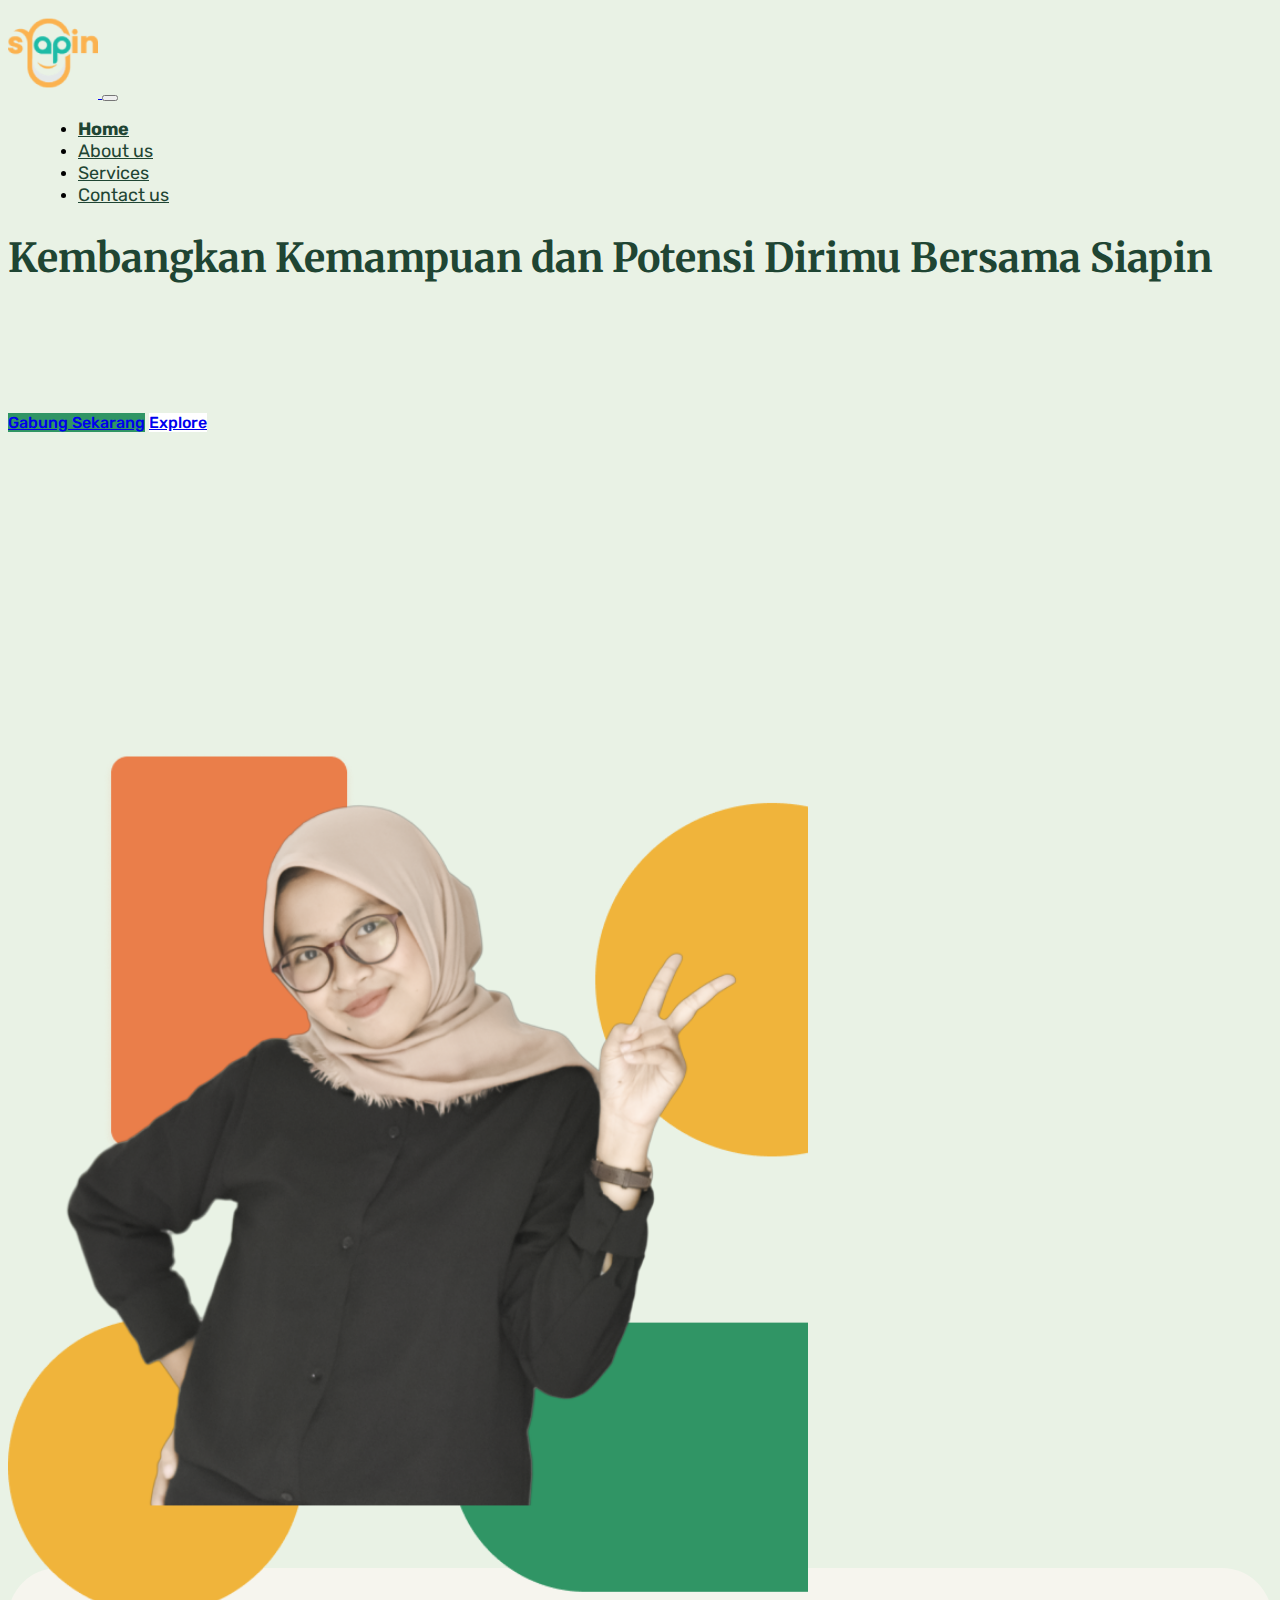
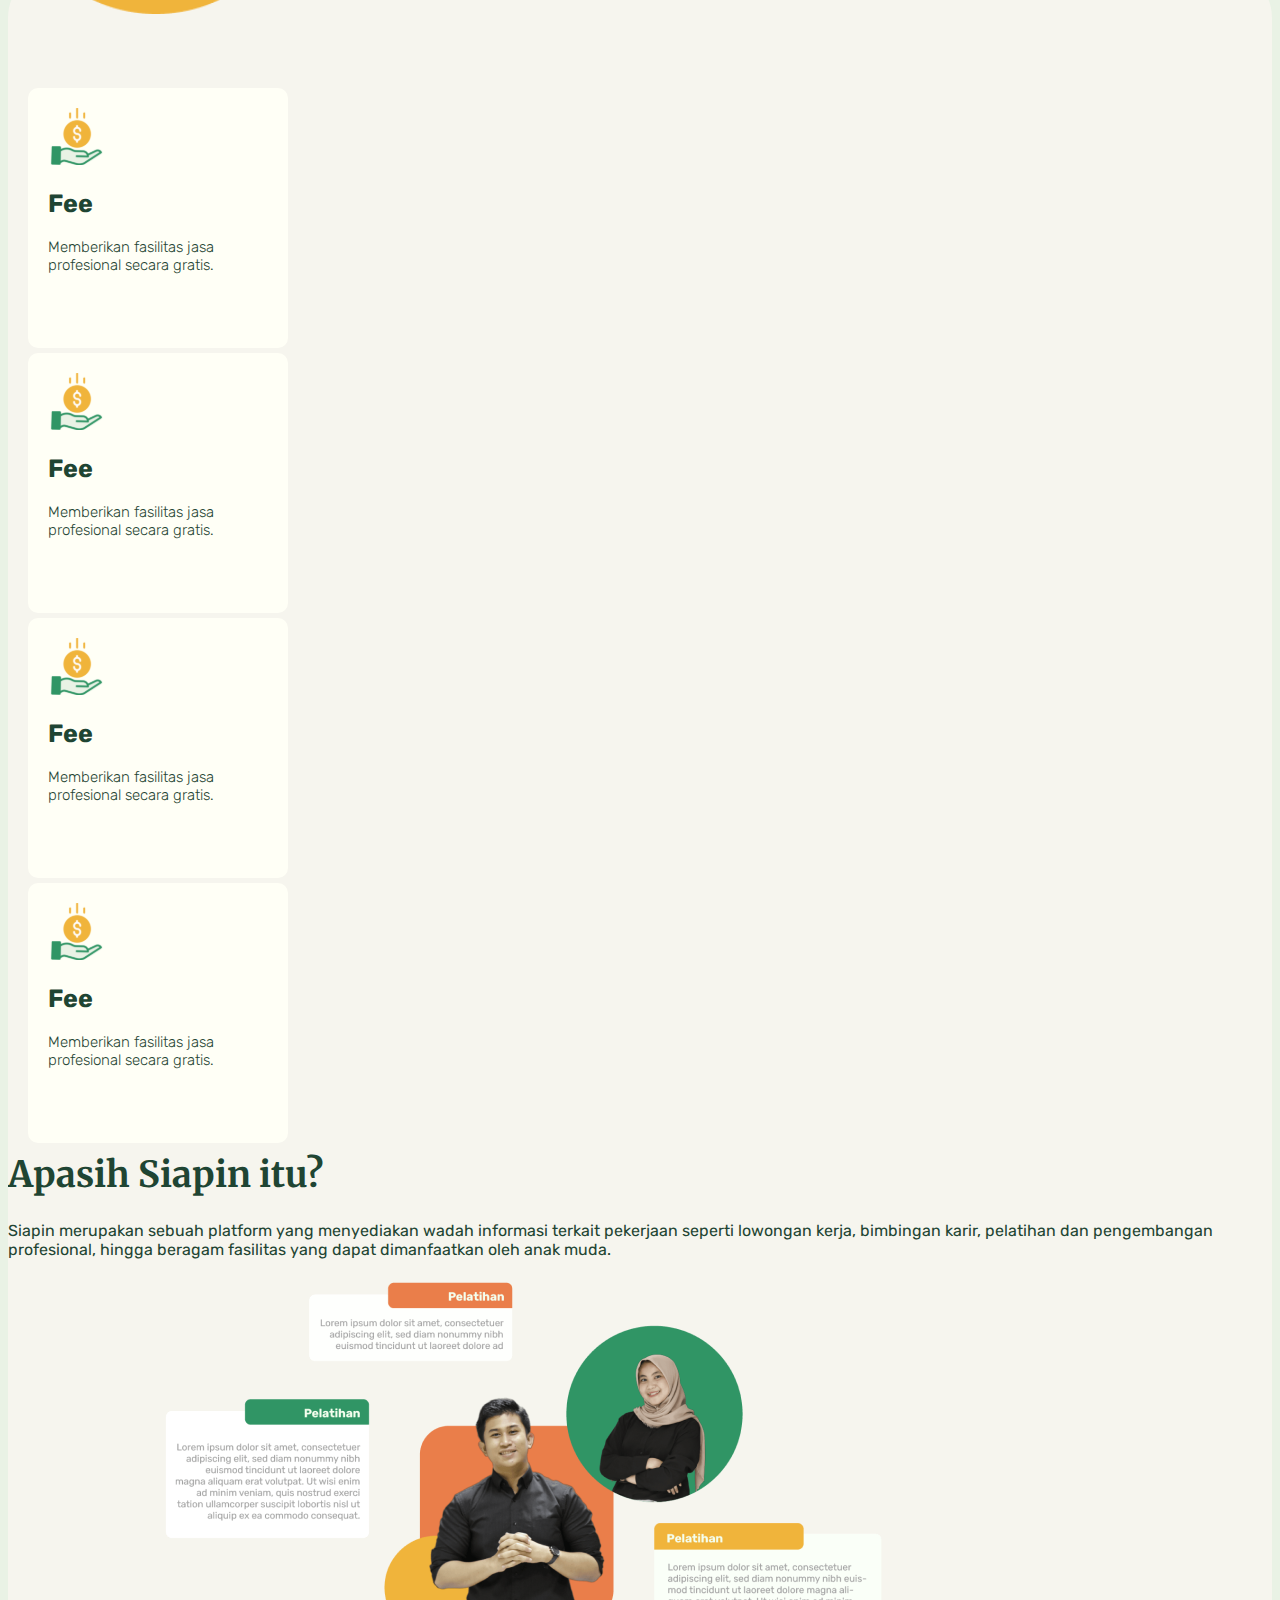
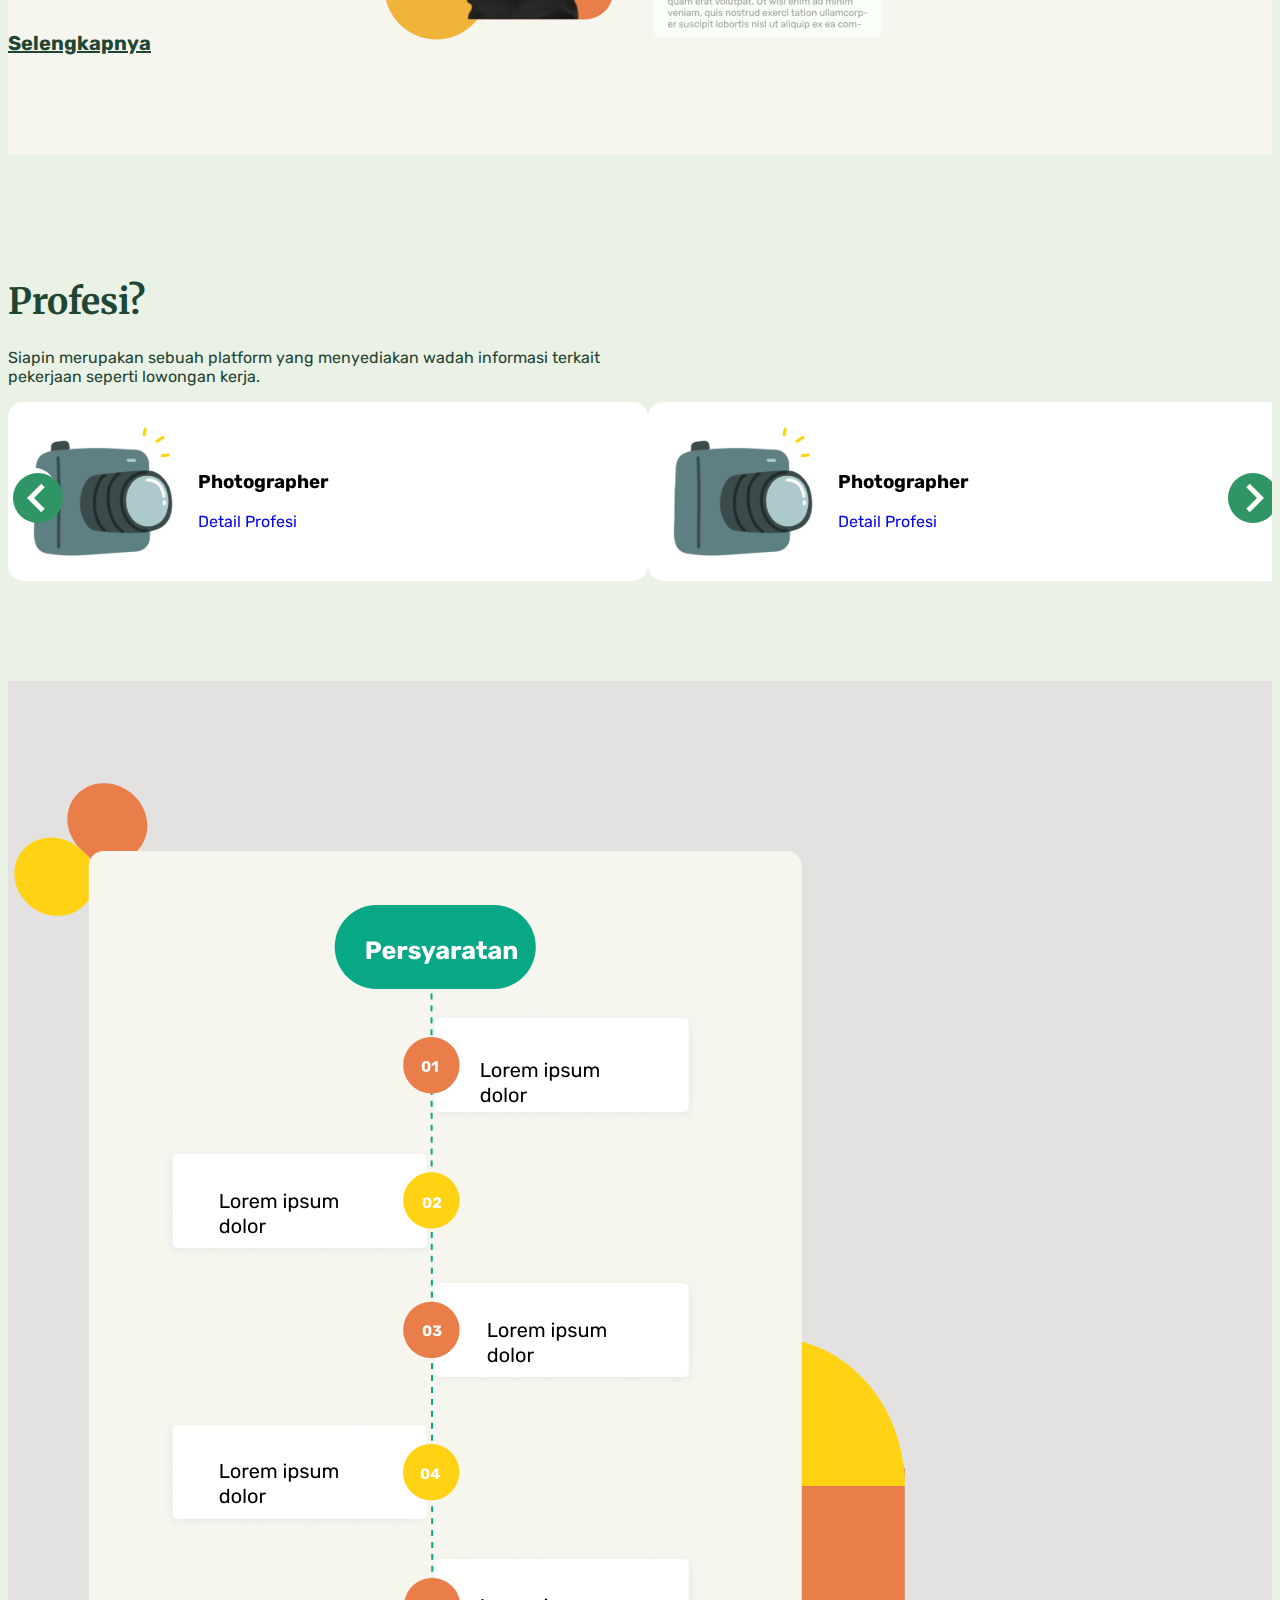
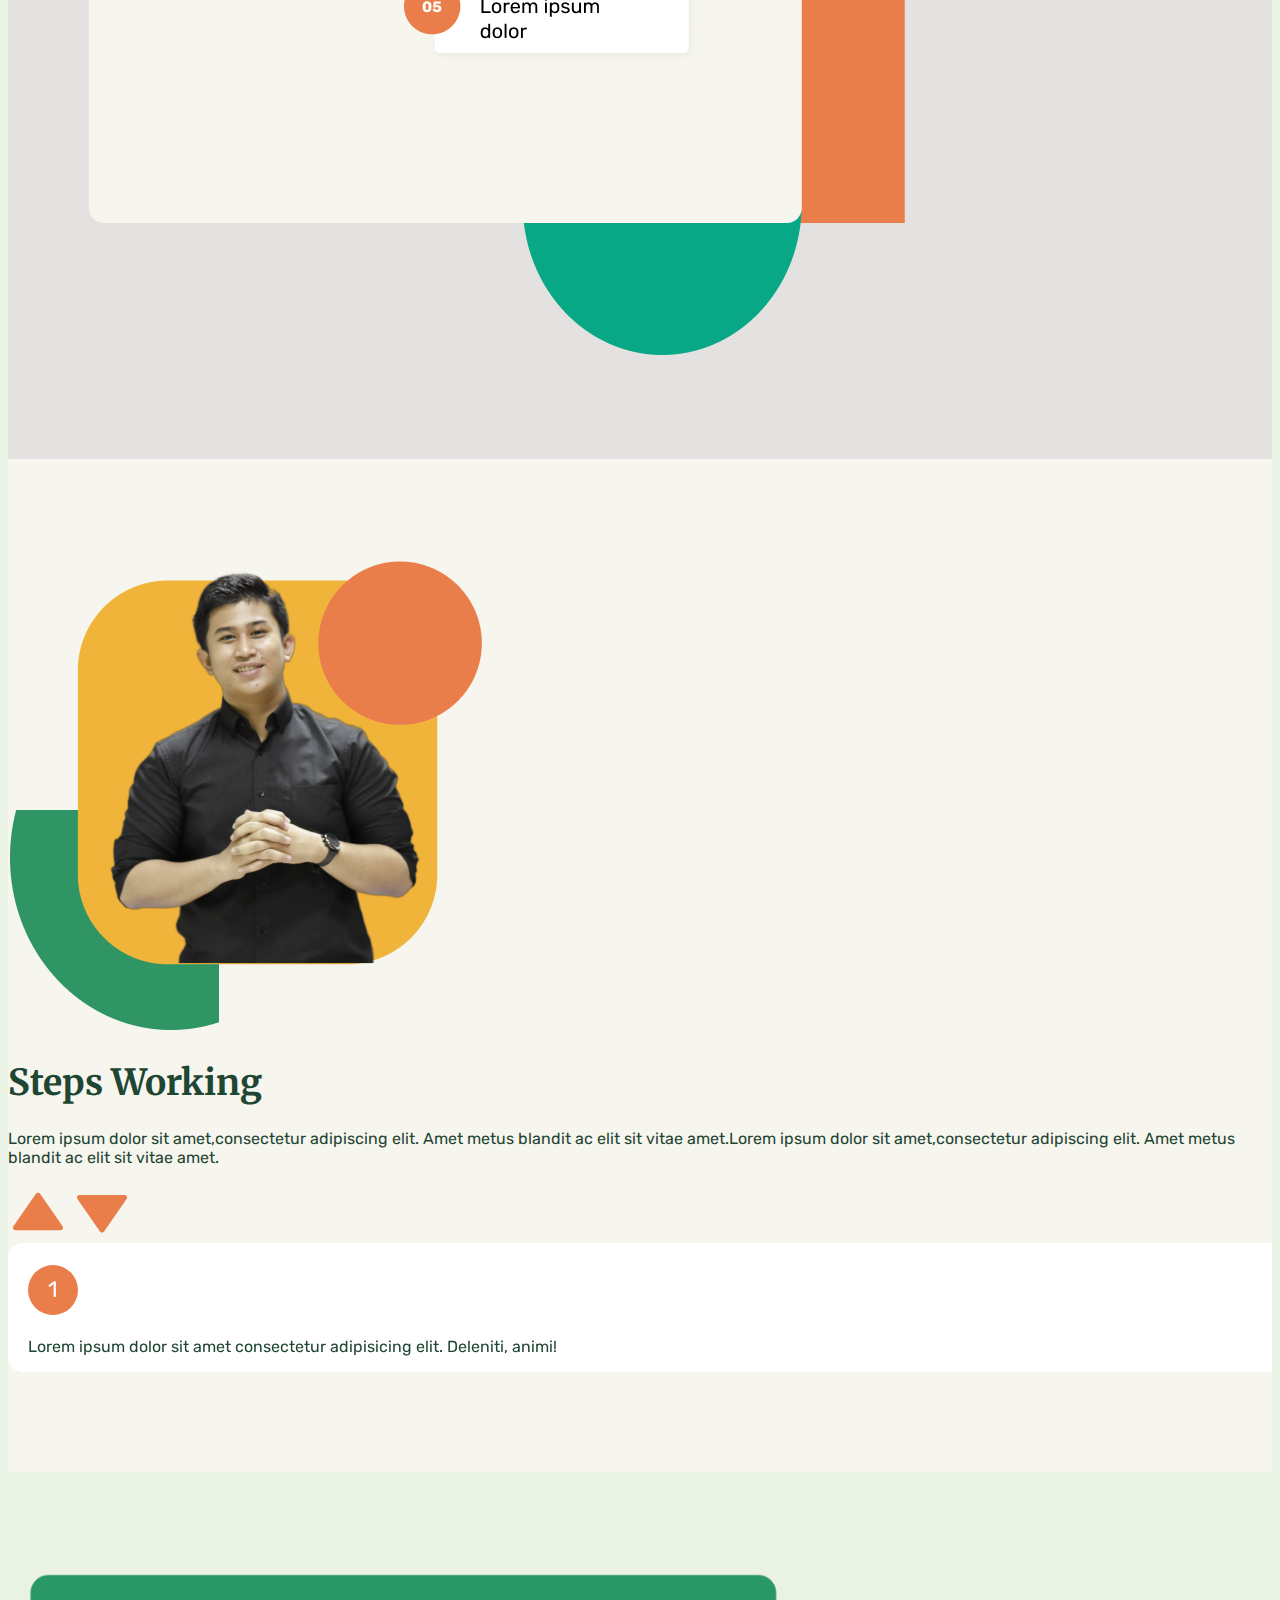
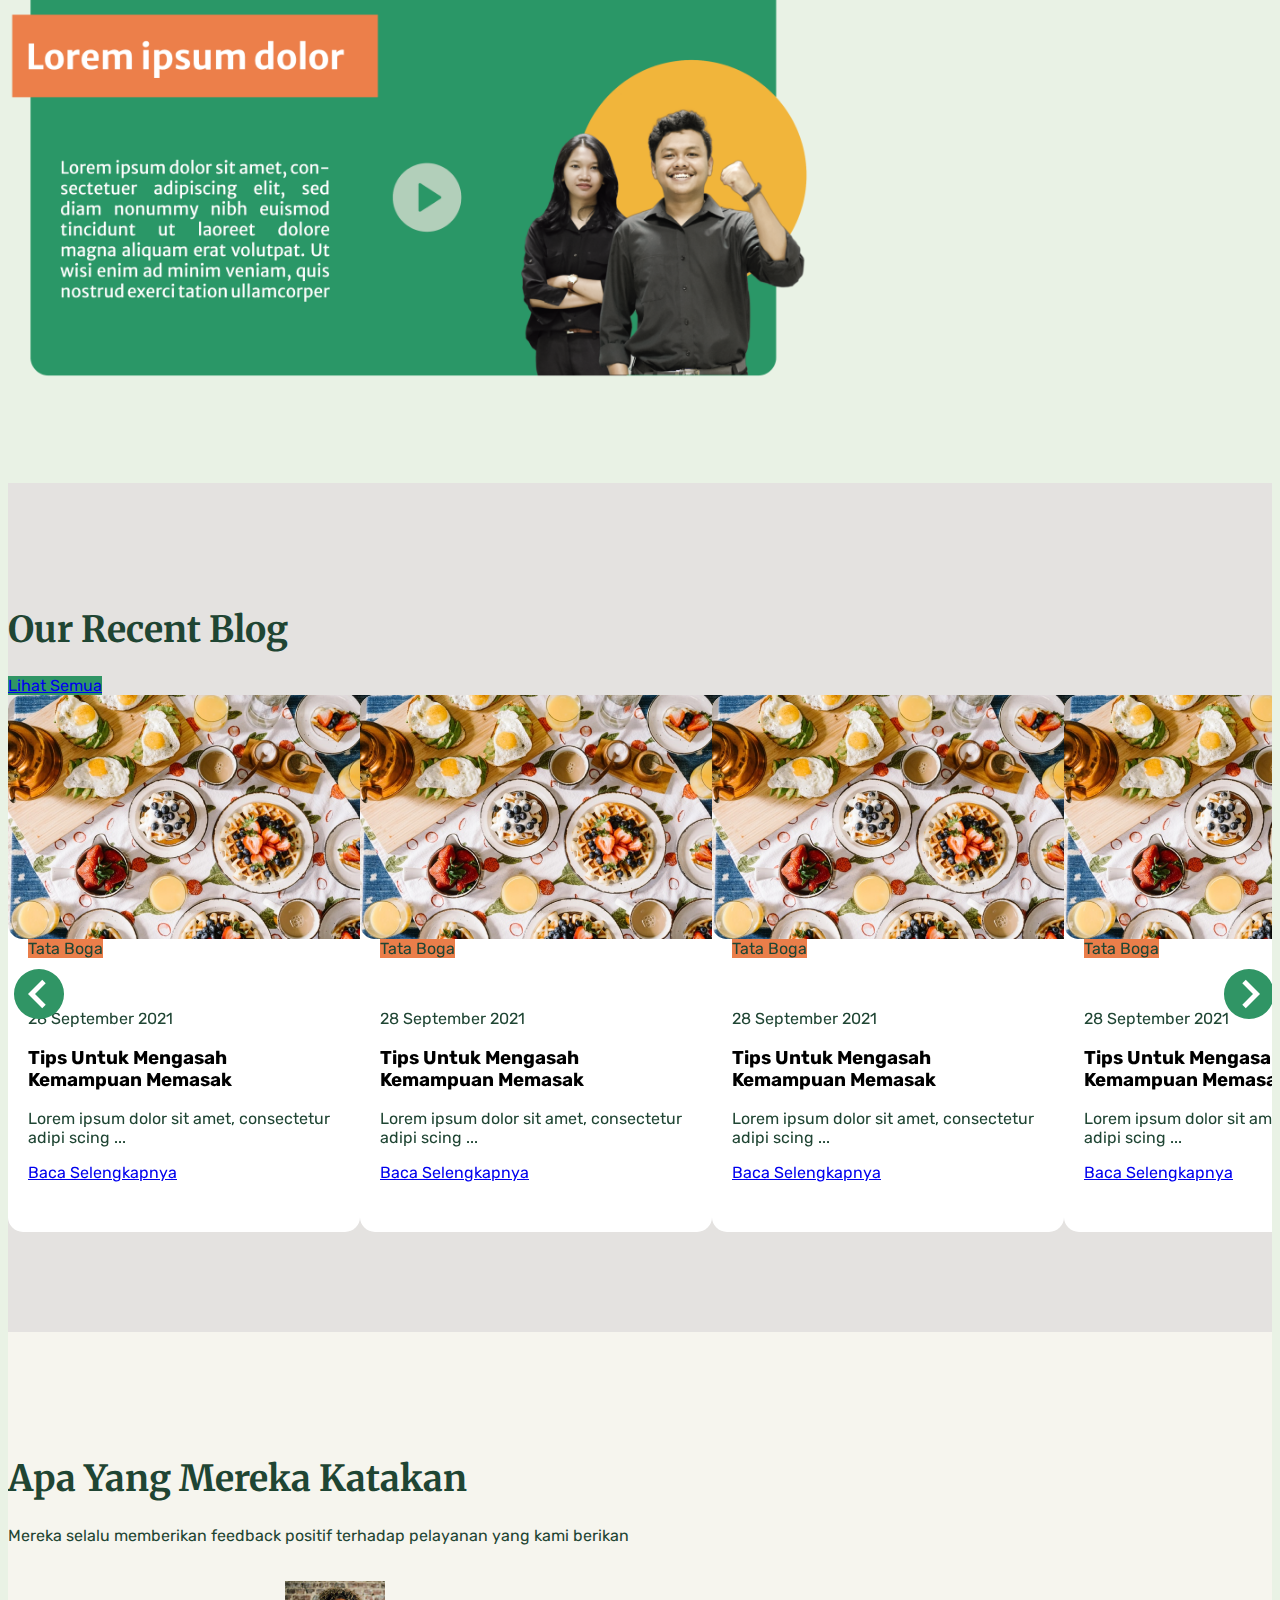
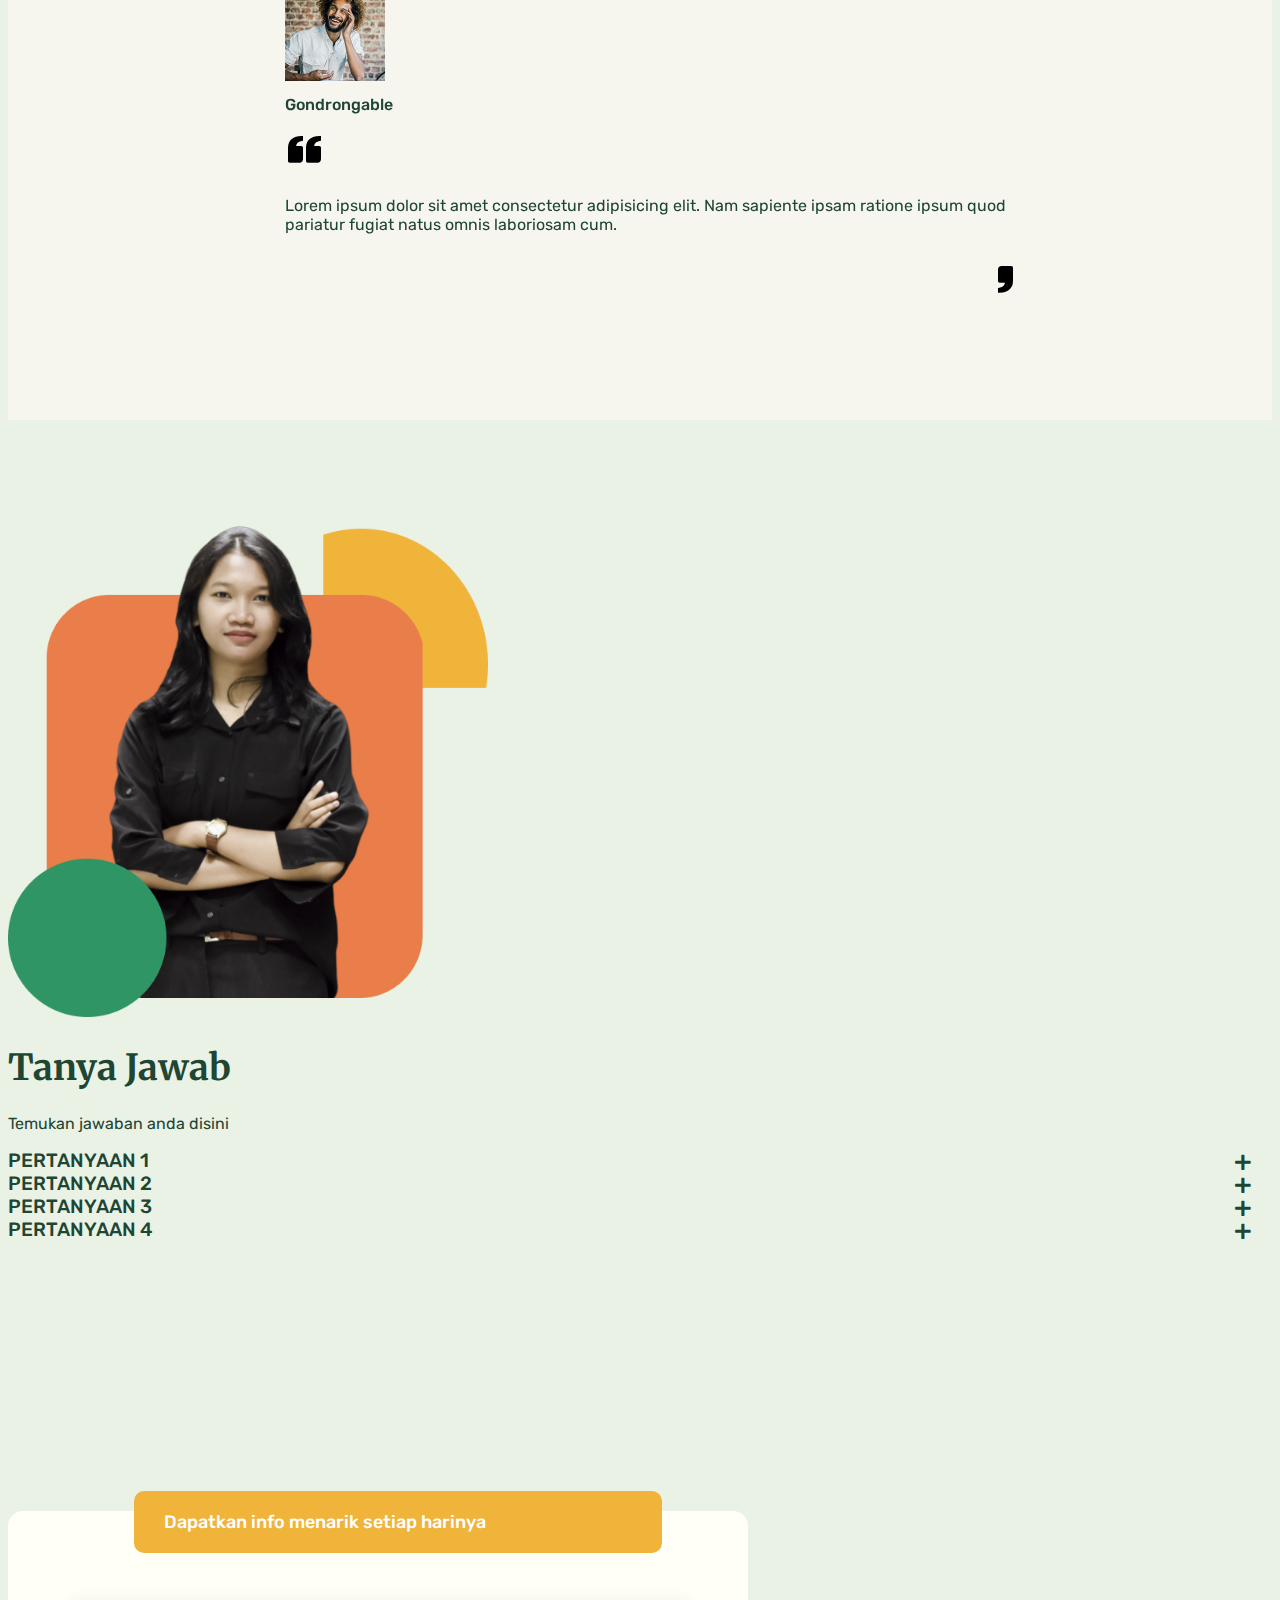
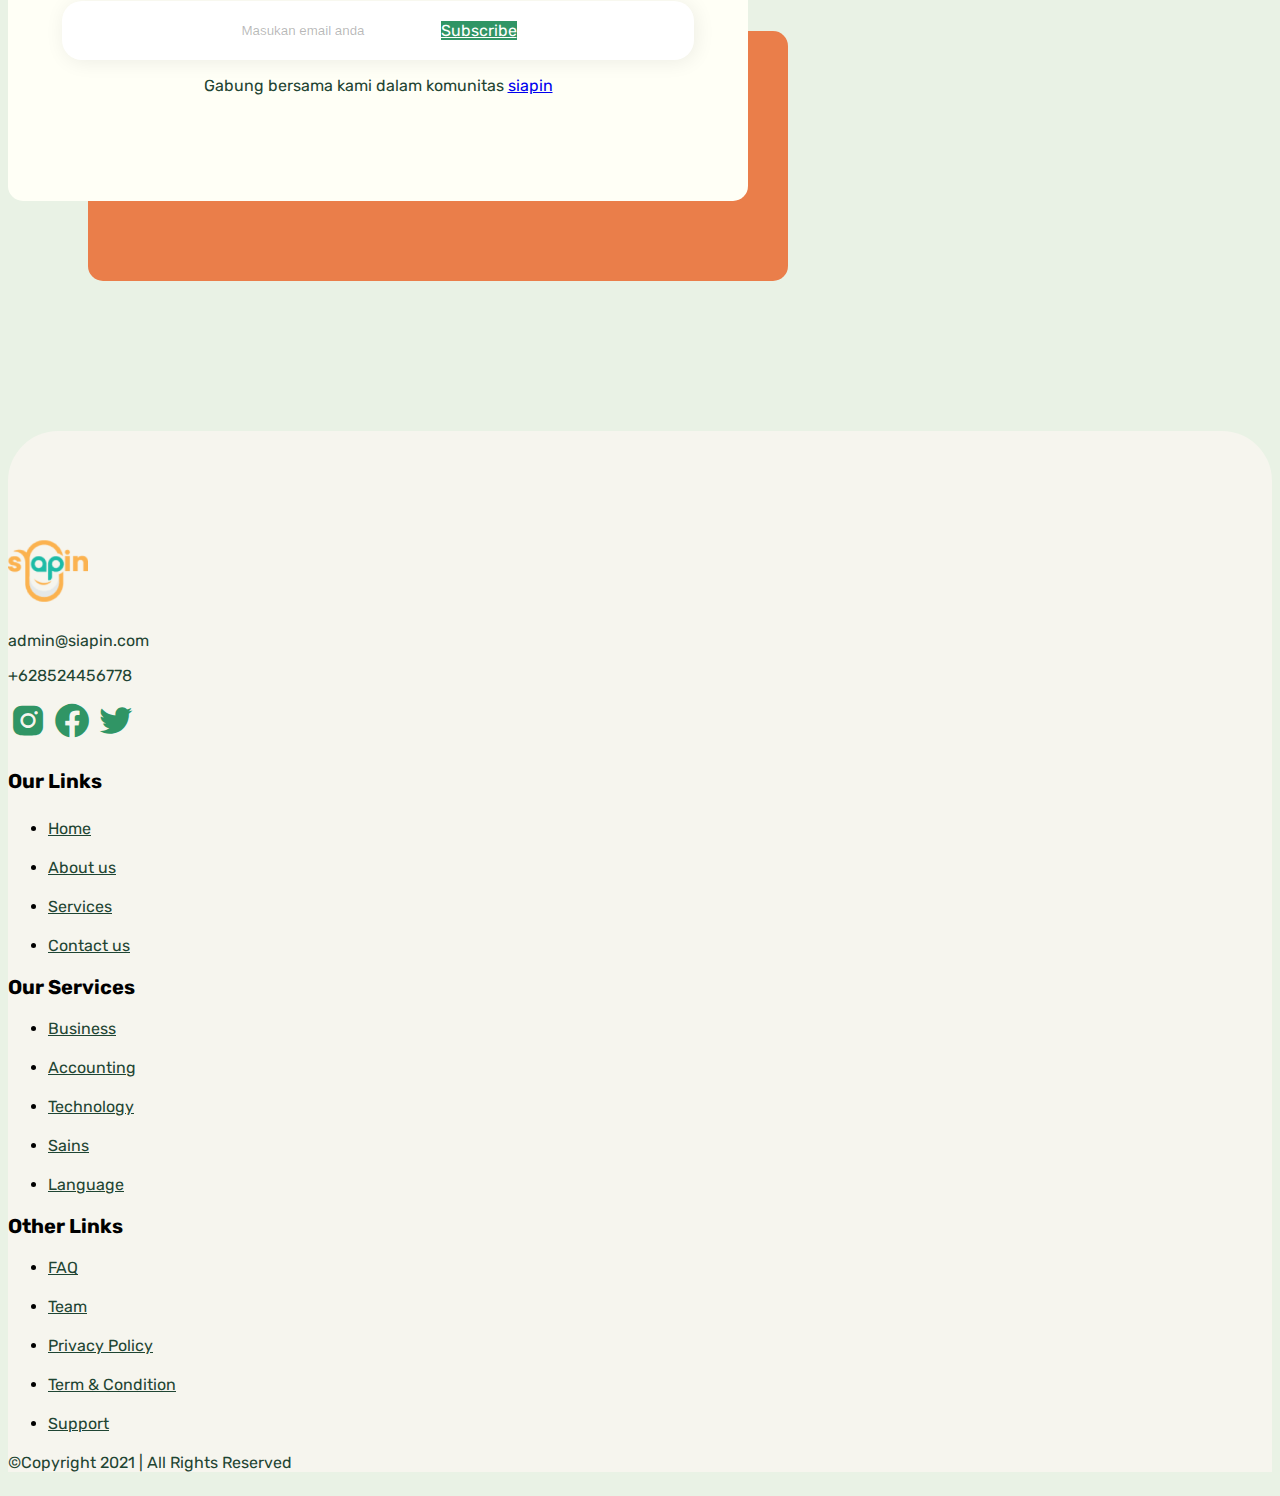
<file: index.html>
<!doctype html>
<html lang="en">

<head>
    <!-- Required meta tags -->
    <meta charset="utf-8">
    <meta name="viewport" content="width=device-width, initial-scale=1">
    <link rel="icon" href="assets/img/logo.ico">

    <!-- Google Font -->
    <link rel="preconnect" href="https://fonts.googleapis.com">
    <link rel="preconnect" href="https://fonts.gstatic.com" crossorigin>
    <link
        href="https://fonts.googleapis.com/css2?family=Merriweather:wght@700&family=Rubik:wght@300;400;500;700&display=swap"
        rel="stylesheet">

    <!-- Box Icon -->
    <link href='https://unpkg.com/boxicons@2.0.9/css/boxicons.min.css' rel='stylesheet'>

    <!-- Bootstrap CSS -->
    <link rel="stylesheet" href="https://cdn.jsdelivr.net/npm/bootstrap@4.6.0/dist/css/bootstrap.min.css"
        integrity="sha384-B0vP5xmATw1+K9KRQjQERJvTumQW0nPEzvF6L/Z6nronJ3oUOFUFpCjEUQouq2+l" crossorigin="anonymous">

    <!-- Link Swiper's CSS -->
    <link rel="stylesheet" href="https://unpkg.com/swiper/swiper-bundle.min.css" />

    <!-- Custom CSS -->
    <link rel="stylesheet" href="assets/css/style.css">


    <title>Syiapin.id | Home</title>
</head>

<body>


    <!-- NAVBAR START -->
    <nav class="navbar navbar-expand-lg fixed-top navbar-light py-0 py-lg-1">
        <div class="container-fluid nav-wrapper">
            <a class="navbar-brand" href="#">
                <img src="assets/img/logo.ico" alt="">
            </a>
            <button class="navbar-toggler" type="button" data-bs-toggle="collapse" data-bs-target="#navbarNav"
                aria-controls="navbarNav" aria-expanded="false" aria-label="Toggle navigation">
                <span class="navbar-toggler-icon"></span>
            </button>
            <div class="collapse navbar-collapse" id="navbarNav">
                <ul class="navbar-nav ml-auto p-0">
                    <li class="nav-item">
                        <a class="nav-link active" href="#">Home</a>
                    </li>
                    <li class="nav-item">
                        <a class="nav-link" href="#">About us</a>
                    </li>
                    <li class="nav-item">
                        <a class="nav-link" href="#">Services</a>
                    </li>
                    <li class="nav-item">
                        <a class="nav-link" href="#">Contact us</a>
                    </li>

                </ul>
            </div>
        </div>
    </nav>
    <!-- NAVBAR END -->

    <!-- HEADER START -->
    <header>
        <div class="container-fluid home pr-0 vh-100 justify-content-center align-items-center d-flex">
            <div class="row align-items-center">
                <div class=" col-lg-6 content-left">
                    <div class="content-wrapper">
                        <h1 class="heading-home text-md-center text-lg-left">Kembangkan Kemampuan dan Potensi Dirimu
                            Bersama Siapin
                        </h1>
                        <div class="button-home text-center text-lg-left">
                            <a href="#" class=" btn gabung text-white mr-5 py-3 px-4 rounded-pill mb-3 mb-sm-0">Gabung
                                Sekarang</a>
                            <a href="#" class=" btn explore mr-5 py-3  px-5 rounded-pill">Explore</a>
                        </div>
                    </div>

                </div>
                <div class="col-lg-6 d-flex justify-content-end pr-0  content-right">
                    <img src="assets/img/orang1.png" class="img-fluid d-lg-block d-none" alt="">
                </div>
            </div>
        </div>
    </header>
    <!-- HEADER END -->

    <!-- ABOUT START -->
    <section class="about">
        <div class="container-fluid about-wrapper">
            <div class="row">
                <div class="col-lg-6 mb-md-5">
                    <div
                        class="box-wrapper-list m-auto m-lg-0 justify-content-center justify-content-lg-start d-flex flex-wrap">
                        <div class="box-list">
                            <div class="box-orn"></div>
                            <div class="box">
                                <img src="assets/img/list-fee.svg" alt="">
                                <h3>Fee</h3>
                                <p>Memberikan fasilitas jasa profesional secara gratis.</p>
                            </div>
                        </div>
                        <div class="box-list list2">
                            <div class="box-orn"></div>
                            <div class="box">
                                <img src="assets/img/list-fee.svg" alt="">
                                <h3>Fee</h3>
                                <p>Memberikan fasilitas jasa profesional secara gratis.</p>
                            </div>
                        </div>
                        <div class="box-list">
                            <div class="box-orn"></div>
                            <div class="box">
                                <img src="assets/img/list-fee.svg" alt="">
                                <h3>Fee</h3>
                                <p>Memberikan fasilitas jasa profesional secara gratis.</p>
                            </div>
                        </div>
                        <div class="box-list list4">
                            <div class="box-orn"></div>
                            <div class="box">
                                <img src="assets/img/list-fee.svg" alt="">
                                <h3>Fee</h3>
                                <p>Memberikan fasilitas jasa profesional secara gratis.</p>
                            </div>
                        </div>
                    </div>

                </div>

                <div class="col-lg-6 mt-5">
                    <h1 class="heading-about mb-4">Apasih Siapin itu?</h1>
                    <p class="subheading-about">Siapin merupakan sebuah platform yang menyediakan wadah informasi
                        terkait pekerjaan seperti
                        lowongan kerja, bimbingan karir, pelatihan dan pengembangan profesional, hingga beragam
                        fasilitas yang dapat dimanfaatkan oleh anak muda.</p>
                    <a href="#" class="btn-more">Selengkapnya</a>
                    <img src="assets/img/about-img.png" class="d-block my-5 mx-auto m-lg-0 img-fluid" alt="">

                </div>

            </div>

        </div>
    </section>
    <!--ABOUT END  -->

    <!-- PROFESI START -->
    <section class="profesi" id="profesi">
        <div class="container-fluid">
            <div class="row">
                <div class="col-lg">
                    <h1 class="heading-profesi mb-4">Profesi?</h1>
                    <p class="subheading-profesi">Siapin merupakan sebuah platform yang menyediakan wadah informasi
                        terkait pekerjaan seperti lowongan kerja.</p>
                </div>
            </div>
            <div class="row row-slider mt-5 ">
                <div class="col-lg">

                    <!-- Swiper -->
                    <div class="swiper mySwiper">
                        <div
                            class="btn-slider-profesi-right d-none d-lg-flex justify-content-center align-items-center">
                            <i class='bx bxs-chevron-right-circle'></i>
                        </div>
                        <div class="btn-slider-profesi-left d-none d-lg-flex justify-content-center align-items-center">
                            <i class='bx bxs-chevron-left-circle'></i>
                        </div>
                        <div class="swiper-wrapper">
                            <div class="swiper-slide card-profesi">
                                <img src="assets/img/profesi1.png" class="img-fluid" alt="">
                                <div class="desc">
                                    <h3>Photographer</h3>
                                    <a class="text-primary" href="course.html">Detail Profesi</a>
                                </div>
                            </div>
                            <div class="swiper-slide card-profesi">
                                <img src="assets/img/profesi1.png" class="img-fluid" alt="">
                                <div class="desc">
                                    <h3>Photographer</h3>
                                    <a class="text-primary" href="course.html">Detail Profesi</a>
                                </div>
                            </div>
                            <div class="swiper-slide card-profesi">
                                <img src="assets/img/profesi1.png" class="img-fluid" alt="">
                                <div class="desc">
                                    <h3>Photographer</h3>
                                    <a class="text-primary" href="course.html">Detail Profesi</a>
                                </div>
                            </div>
                            <div class="swiper-slide card-profesi">
                                <img src="assets/img/profesi1.png" class="img-fluid" alt="">
                                <div class="desc">
                                    <h3>Photographer</h3>
                                    <a class="text-primary" href="course.html">Detail Profesi</a>
                                </div>
                            </div>
                            <div class="swiper-slide card-profesi">
                                <img src="assets/img/profesi1.png" class="img-fluid" alt="">
                                <div class="desc">
                                    <h3>Photographer</h3>
                                    <a class="text-primary" href="course.html">Detail Profesi</a>
                                </div>
                            </div>

                        </div>
                        <div class="swiper-pagination-profesi text-center mt-3 d-block d-lg-none"></div>
                    </div>

                </div>
            </div>
        </div>
    </section>
    <!-- PROFESI END -->

    <!-- SYARAT START -->
    <section class="require" id="require">
        <div class="container-fluid">
            <div class="row">
                <div class="col-lg">
                    <img src="assets/img/syarat.png" class="img-fluid m-auto d-block" alt="">
                </div>
            </div>
        </div>
    </section>
    <!-- SYARAT END -->

    <!-- STEPS START -->
    <section class="step" id="step">
        <div class="container-fluid">
            <div class="row">
                <div class="col-lg-6 mb-md-5">
                    <img src="assets/img/step.png" class="img-fluid m-md-auto mb-5 m-lg-0 d-block" alt="">
                </div>
                <div class="col-lg-6 mt-md-5">
                    <h1 class="heading-step mb-4">Steps Working</h1>
                    <p class="subheading-step ">Lorem ipsum dolor sit amet,consectetur adipiscing elit. Amet
                        metus
                        blandit ac elit sit vitae amet.Lorem ipsum dolor sit amet,consectetur adipiscing elit. Amet
                        metus blandit ac elit sit vitae amet.</p>

                    <!-- Swiper -->
                    <div class=" slider-step mt-5 d-flex align-items-center">
                        <div class="toggle d-flex flex-column mr-4">
                            <i class='bx bxs-up-arrow' style='color:#EA7E4A'></i>
                            <i class='bx bxs-down-arrow' style='color:#EA7E4A'></i>
                        </div>
                        <div class="swiper mySwiperStep">
                            <div class="swiper-wrapper">
                                <div class="swiper-slide d-flex align-items-center">
                                    <div class="nomor mr-3">
                                        <p>1</p>
                                    </div>
                                    <p>Lorem ipsum dolor sit amet consectetur adipisicing elit. Deleniti, animi!</p>
                                </div>
                                <div class="swiper-slide d-flex align-items-center">
                                    <div class="nomor mr-3">
                                        <p>2</p>
                                    </div>
                                    <p>Lorem ipsum dolor sit amet consectetur adipisicing elit. Deleniti, animi!</p>
                                </div>
                                <div class="swiper-slide d-flex align-items-center">
                                    <div class="nomor mr-3">
                                        <p>3</p>
                                    </div>
                                    <p>Lorem ipsum dolor sit amet consectetur adipisicing elit. Deleniti, animi!</p>
                                </div>
                                <div class="swiper-slide d-flex align-items-center">
                                    <div class="nomor mr-3">
                                        <p>4</p>
                                    </div>
                                    <p>Lorem ipsum dolor sit amet consectetur adipisicing elit. Deleniti, animi!</p>
                                </div>

                            </div>
                        </div>
                    </div>



                </div>
            </div>
        </div>
    </section>
    <!-- STEPS END -->

    <!-- VIDEO START -->
    <section class="video" id="video">
        <div class="container-fluid">
            <div class="row">
                <div class="col-lg">
                    <img src="assets/img/video.png" width="800" class=" img-fluid m-auto d-block" alt="">
                </div>
            </div>
        </div>
    </section>
    <!-- VIDEO END -->

    <!-- BLOG START -->
    <section class="blog" id="blog">
        <div class="container-fluid">
            <div class="row mb-5">
                <div class="col-lg-6 mb-4">
                    <h1 class="heading-blog">Our Recent Blog</h1>
                </div>
                <div class="col-lg-6 d-flex justify-content-start justify-content-lg-end">
                    <div class="btn-wrapper">
                        <a href="#" class=" btn rounded-pill px-lg-4 py-lg-3 btn-blog text-white">Lihat
                            Semua</a>
                    </div>
                </div>
            </div>
            <div class="row row-blog">
                <div class="btn-slider-blog-right d-none d-lg-flex justify-content-center align-items-center"><i
                        class='bx bxs-chevron-right-circle'></i></div>
                <div class="btn-slider-blog-left d-none d-lg-flex justify-content-center align-items-center"><i
                        class='bx bxs-chevron-left-circle'></i></div>
                <div class="col-lg">
                    <!-- Swiper -->
                    <div class="swiper mySwiperBlog">

                        <div class="swiper-wrapper">
                            <div class="swiper-slide card" style="width: 22rem;">
                                <img src="assets/img/blog1.png" class="card-img-top" alt="">
                                <div class="card-body">
                                    <p class="label px-4 py-2 text-white rounded-pill">Tata Boga</p>
                                    <p class="date">28 September 2021</p>
                                    <h3 class="title-blog">Tips Untuk Mengasah Kemampuan Memasak</h3>
                                    <p class="body-blog">Lorem ipsum dolor sit amet, consectetur adipi scing ...</p>
                                    <a href="#">Baca Selengkapnya</a>
                                </div>
                            </div>
                            <div class="swiper-slide card" style="width: 22rem;">
                                <img src="assets/img/blog1.png" class="card-img-top" alt="">
                                <div class="card-body">
                                    <p class="label px-4 py-2 text-white rounded-pill">Tata Boga</p>
                                    <p class="date">28 September 2021</p>
                                    <h3 class="title-blog">Tips Untuk Mengasah Kemampuan Memasak</h3>
                                    <p class="body-blog">Lorem ipsum dolor sit amet, consectetur adipi scing ...</p>
                                    <a href="#">Baca Selengkapnya</a>
                                </div>
                            </div>
                            <div class="swiper-slide card" style="width: 22rem;">
                                <img src="assets/img/blog1.png" class="card-img-top" alt="">
                                <div class="card-body">
                                    <p class="label px-4 py-2 text-white rounded-pill">Tata Boga</p>
                                    <p class="date">28 September 2021</p>
                                    <h3 class="title-blog">Tips Untuk Mengasah Kemampuan Memasak</h3>
                                    <p class="body-blog">Lorem ipsum dolor sit amet, consectetur adipi scing ...</p>
                                    <a href="#">Baca Selengkapnya</a>
                                </div>
                            </div>
                            <div class="swiper-slide card" style="width: 22rem;">
                                <img src="assets/img/blog1.png" class="card-img-top" alt="">
                                <div class="card-body">
                                    <p class="label px-4 py-2 text-white rounded-pill">Tata Boga</p>
                                    <p class="date">28 September 2021</p>
                                    <h3 class="title-blog">Tips Untuk Mengasah Kemampuan Memasak</h3>
                                    <p class="body-blog">Lorem ipsum dolor sit amet, consectetur adipi scing ...</p>
                                    <a href="#">Baca Selengkapnya</a>
                                </div>
                            </div>
                            <div class="swiper-slide card" style="width: 22rem;">
                                <img src="assets/img/blog1.png" class="card-img-top" alt="">
                                <div class="card-body">
                                    <p class="label px-4 py-2 text-white rounded-pill">Tata Boga</p>
                                    <p class="date">28 September 2021</p>
                                    <h3 class="title-blog">Tips Untuk Mengasah Kemampuan Memasak</h3>
                                    <p class="body-blog">Lorem ipsum dolor sit amet, consectetur adipi scing ...</p>
                                    <a href="#">Baca Selengkapnya</a>
                                </div>
                            </div>
                            <div class="swiper-slide card" style="width: 22rem;">
                                <img src="assets/img/blog1.png" class="card-img-top" alt="">
                                <div class="card-body">
                                    <p class="label px-4 py-2 text-white rounded-pill">Tata Boga</p>
                                    <p class="date">28 September 2021</p>
                                    <h3 class="title-blog">Tips Untuk Mengasah Kemampuan Memasak</h3>
                                    <p class="body-blog">Lorem ipsum dolor sit amet, consectetur adipi scing ...</p>
                                    <a href="#">Baca Selengkapnya</a>
                                </div>
                            </div>
                            <div class="swiper-slide card" style="width: 22rem;">
                                <img src="assets/img/blog1.png" class="card-img-top" alt="">
                                <div class="card-body">
                                    <p class="label px-4 py-2 text-white rounded-pill">Tata Boga</p>
                                    <p class="date">28 September 2021</p>
                                    <h3 class="title-blog">Tips Untuk Mengasah Kemampuan Memasak</h3>
                                    <p class="body-blog">Lorem ipsum dolor sit amet, consectetur adipi scing ...</p>
                                    <a href="#">Baca Selengkapnya</a>
                                </div>
                            </div>
                        </div>
                        <div class="swiper-pagination-blog text-center mt-3 d-block d-lg-none"></div>
                    </div>

                </div>
            </div>
        </div>
        </div>
    </section>
    <!-- BLOG END -->

    <!-- TESTI START -->
    <section class="testi" id="testi">
        <div class="container-fluid">
            <div class="row mb-5">
                <div class="col-lg text-center">
                    <h1 class="heading-testi">Apa Yang Mereka Katakan</h1>
                    <p class="subheading-testi">Mereka selalu memberikan feedback positif terhadap pelayanan yang kami
                        berikan</p>
                </div>
            </div>
            <div class="row text-center">
                <div class="col-lg">

                    <!-- Swiper -->
                    <div class="swiper mySwiperTesti ">
                        <div class="swiper-wrapper">
                            <div class="swiper-slide card-wrapper m-auto">
                                <div class="avatar">
                                    <img src="assets/img/testi1.png" class=" rounded-circle" width="100" alt="">
                                    <p class="username blockquote-footer">Gondrongable</p>
                                </div>
                                <div class="body-testi">
                                    <i class='bx bxs-quote-left'></i>
                                    <i class='bx bxs-quote-right'></i>
                                    <p>Lorem ipsum dolor sit amet consectetur adipisicing elit. Nam sapiente ipsam
                                        ratione ipsum
                                        quod pariatur fugiat natus omnis laboriosam cum.</p>
                                </div>
                            </div>
                            <div class="swiper-slide card-wrapper m-auto">
                                <div class="avatar">
                                    <img src="assets/img/testi1.png" class=" rounded-circle" width="100" alt="">
                                    <p class="username blockquote-footer">Gondrongable</p>
                                </div>
                                <div class="body-testi">
                                    <i class='bx bxs-quote-left'></i>
                                    <i class='bx bxs-quote-right'></i>
                                    <p>Lorem ipsum dolor sit amet consectetur adipisicing elit. Nam sapiente ipsam
                                        ratione ipsum
                                        quod pariatur fugiat natus omnis laboriosam cum.</p>
                                </div>
                            </div>
                            <div class="swiper-slide card-wrapper m-auto">
                                <div class="avatar">
                                    <img src="assets/img/testi1.png" class=" rounded-circle" width="100" alt="">
                                    <p class="username blockquote-footer">Gondrongable</p>
                                </div>
                                <div class="body-testi">
                                    <i class='bx bxs-quote-left'></i>
                                    <i class='bx bxs-quote-right'></i>
                                    <p>Lorem ipsum dolor sit amet consectetur adipisicing elit. Nam sapiente ipsam
                                        ratione ipsum
                                        quod pariatur fugiat natus omnis laboriosam cum.</p>
                                </div>
                            </div>
                        </div>
                        <div class="swiper-pagination"></div>
                    </div>

                </div>
            </div>
        </div>
    </section>
    <!-- TESTI END -->

    <!-- FAQ START -->
    <section class="faq " id="faq">
        <div class="container-fluid">
            <div class="row">
                <div class="col-lg-6 mb-5">
                    <img src="assets/img/faq.png" class="img-fluid d-block m-auto m-lg-0" width="480" alt="">
                </div>
                <div class="col-lg-6">
                    <h1 class="heading-faq text-center text-lg-left">Tanya Jawab</h1>
                    <p class="subheading-faq mb-5 text-center text-lg-left">Temukan jawaban anda disini</p>
                    <div class="box-wrapper mt-4 bg-light">
                        <div class="question p-4">
                            <div class="title">PERTANYAAN 1</div>
                        </div>
                        <div class="answer">
                            <p>PROGRAM 1</p>
                        </div>
                    </div>
                    <div class="box-wrapper mt-4 bg-light">
                        <div class="question p-4">
                            <div class="title">PERTANYAAN 2</div>
                        </div>
                        <div class="answer">
                            <p>PROGRAM 2</p>
                        </div>
                    </div>
                    <div class="box-wrapper mt-4 bg-light">
                        <div class="question p-4">
                            <div class="title">PERTANYAAN 3</div>
                        </div>
                        <div class="answer">
                            <p>PROGRAM 3</p>
                        </div>
                    </div>
                    <div class="box-wrapper mt-4 bg-light">
                        <div class="question p-4">
                            <div class="title">PERTANYAAN 4</div>
                        </div>
                        <div class="answer">
                            <p>PROGRAM 4</p>
                        </div>
                    </div>
                </div>
            </div>
        </div>
    </section>
    <!-- FAQ END -->

    <!-- SUBSCRIBTION START -->
    <section class="subs" id="subs">
        <div class="container-fluid">
            <div class="row text-center">
                <div class="col-lg">
                    <div class="box-wrapper m-auto">
                        <div class="label">Dapatkan info menarik setiap harinya
                        </div>
                        <div class="box">
                            <div class="form">
                                <input type="text" placeholder="Masukan email anda">
                                <a href="#" class="btn btn-subs rounded-pill px-lg-4 py-lg-2">Subscribe</a>
                            </div>
                            <p class="mt-2">Gabung bersama kami dalam komunitas <a href="#">siapin</a></p>
                        </div>
                        <div class="orn"></div>
                    </div>
                </div>
            </div>
        </div>
    </section>
    <!-- SUBSCRIBTION END -->

    <!-- FOOTER START -->
    <footer class="footer">
        <div class="container-fluid">
            <div class="row">
                <div class="col-md-4 mb-5">
                    <img src="assets/img/logo.ico" class="mb-4 d-block" width="80" alt="">
                    <p>admin@siapin.com</p>
                    <p>+628524456778</p>
                    <div class="icon-sosmed mt-lg-4">
                        <a href="#"><i class='bx bxl-instagram-alt'></i></a>
                        <a href="#"><i class='bx bxl-facebook-circle mx-lg-2'></i></a>
                        <a href="#"><i class='bx bxl-twitter'></i></a>
                    </div>
                </div>
                <div class="col-md-3 mb-3 col-lg-2 offset-md-2">
                    <h4 class="heading-footer mb-4">Our Links</h4>
                    <ul class=" list-unstyled">
                        <li><a href="#">Home</a></li>
                        <li><a href="#">About us</a></li>
                        <li><a href="#">Services</a></li>
                        <li><a href="#">Contact us</a></li>
                    </ul>
                </div>
                <div class="col-md-3 mb-3 col-lg-2">
                    <h3 class="heading-footer mb-4">Our Services</h3>
                    <ul class=" list-unstyled">
                        <li><a href="#">Business</a></li>
                        <li><a href="#">Accounting</a></li>
                        <li><a href="#">Technology</a></li>
                        <li><a href="#">Sains</a></li>
                        <li><a href="#">Language</a></li>
                    </ul>
                </div>
                <div class="col-md-3 mb-3 col-lg-2">
                    <h3 class="heading-footer mb-4">Other Links</h3>
                    <ul class=" list-unstyled">
                        <li><a href="#">FAQ</a></li>
                        <li><a href="#">Team</a></li>
                        <li><a href="#">Privacy Policy</a></li>
                        <li><a href="#">Term & Condition</a></li>
                        <li><a href="#">Support</a></li>
                    </ul>
                </div>
            </div>
            <div class="row mt-4">
                <div class="col-lg  pb-1">
                    <p>&copy;Copyright 2021 | All Rights Reserved</p>
                </div>
            </div>
        </div>
    </footer>
    <!-- FOOTER END -->




    <!-- Bootstrap 5 scripts -->
    <script src="https://code.jquery.com/jquery-3.5.1.slim.min.js"
        integrity="sha384-DfXdz2htPH0lsSSs5nCTpuj/zy4C+OGpamoFVy38MVBnE+IbbVYUew+OrCXaRkfj"
        crossorigin="anonymous"></script>
    <script src="https://cdn.jsdelivr.net/npm/@popperjs/core@2.9.3/dist/umd/popper.min.js"
        integrity="sha384-W8fXfP3gkOKtndU4JGtKDvXbO53Wy8SZCQHczT5FMiiqmQfUpWbYdTil/SxwZgAN"
        crossorigin="anonymous"></script>
    <script src="https://cdn.jsdelivr.net/npm/bootstrap@5.1.1/dist/js/bootstrap.min.js"
        integrity="sha384-skAcpIdS7UcVUC05LJ9Dxay8AXcDYfBJqt1CJ85S/CFujBsIzCIv+l9liuYLaMQ/"
        crossorigin="anonymous"></script>

    <!-- Swiper JS -->
    <script src="https://unpkg.com/swiper/swiper-bundle.min.js"></script>
    <script src="assets/js/script.js"></script>
</body>

</html>
</file>
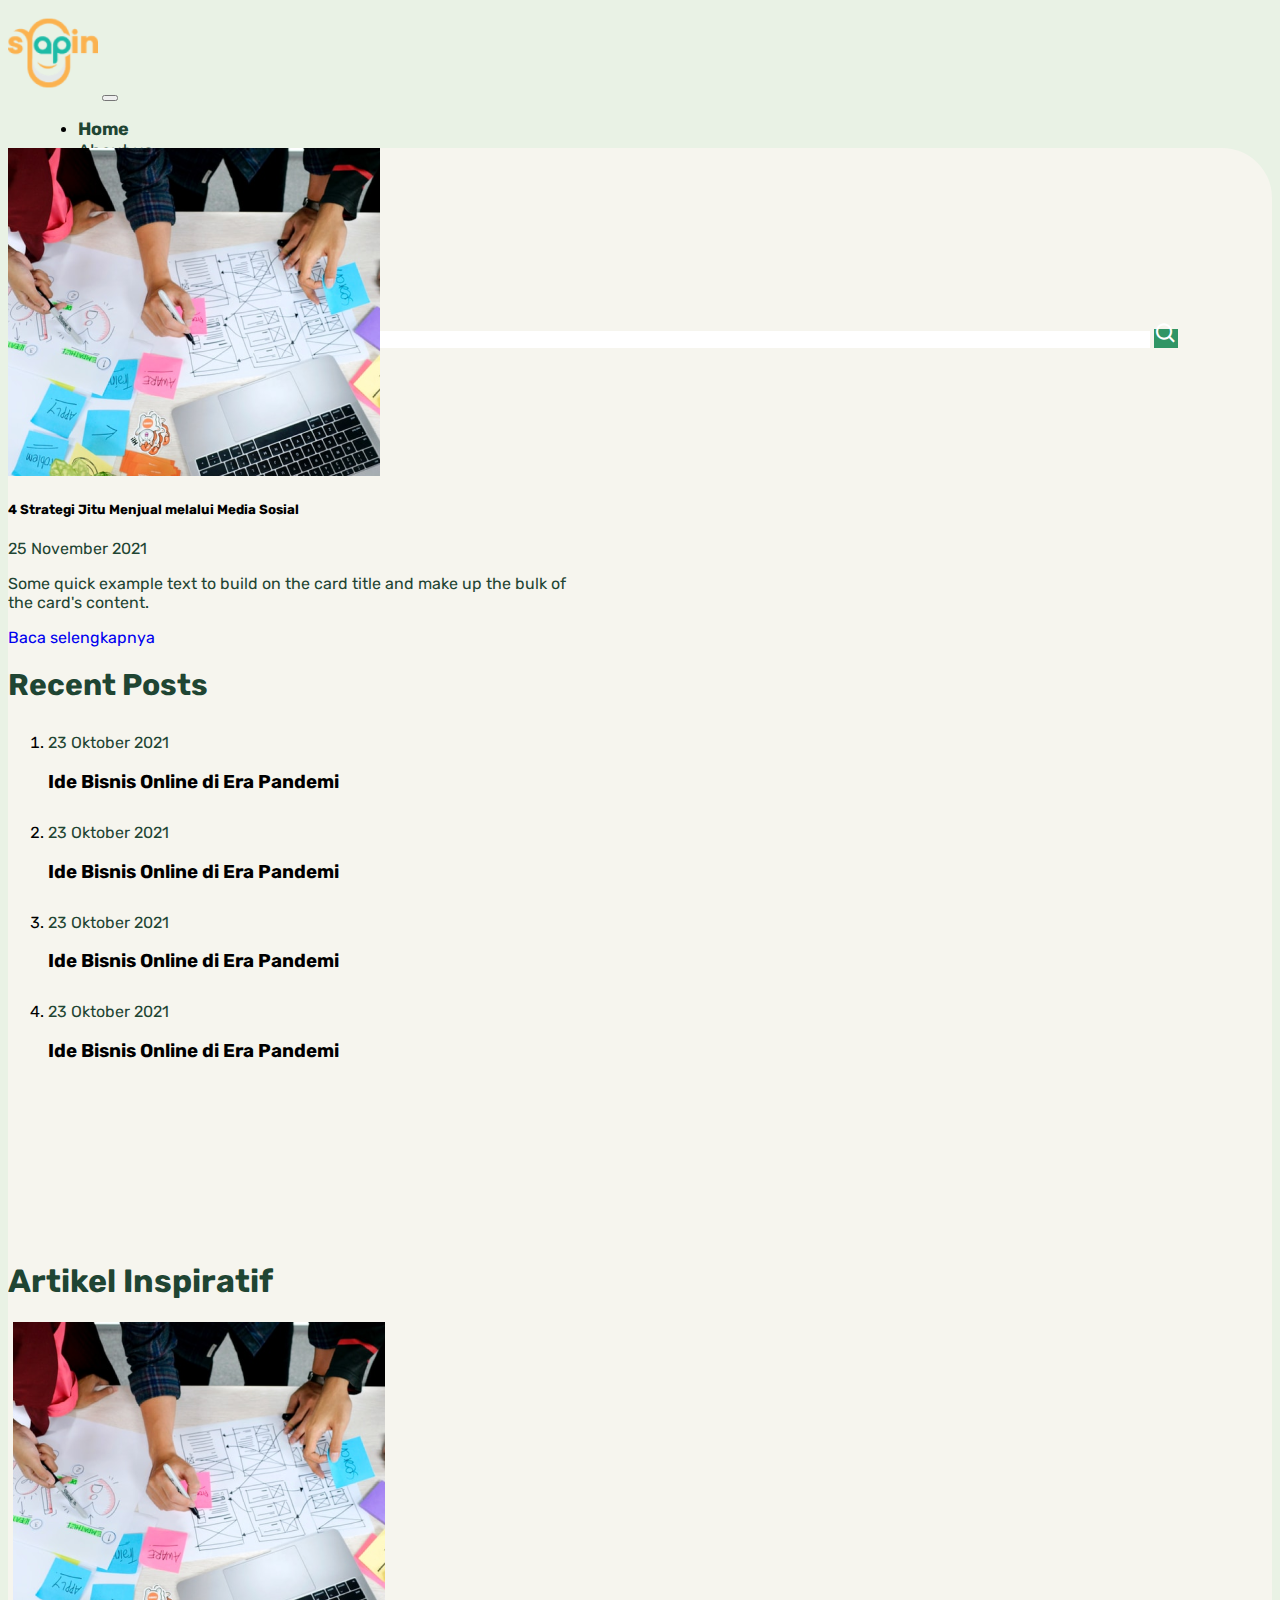
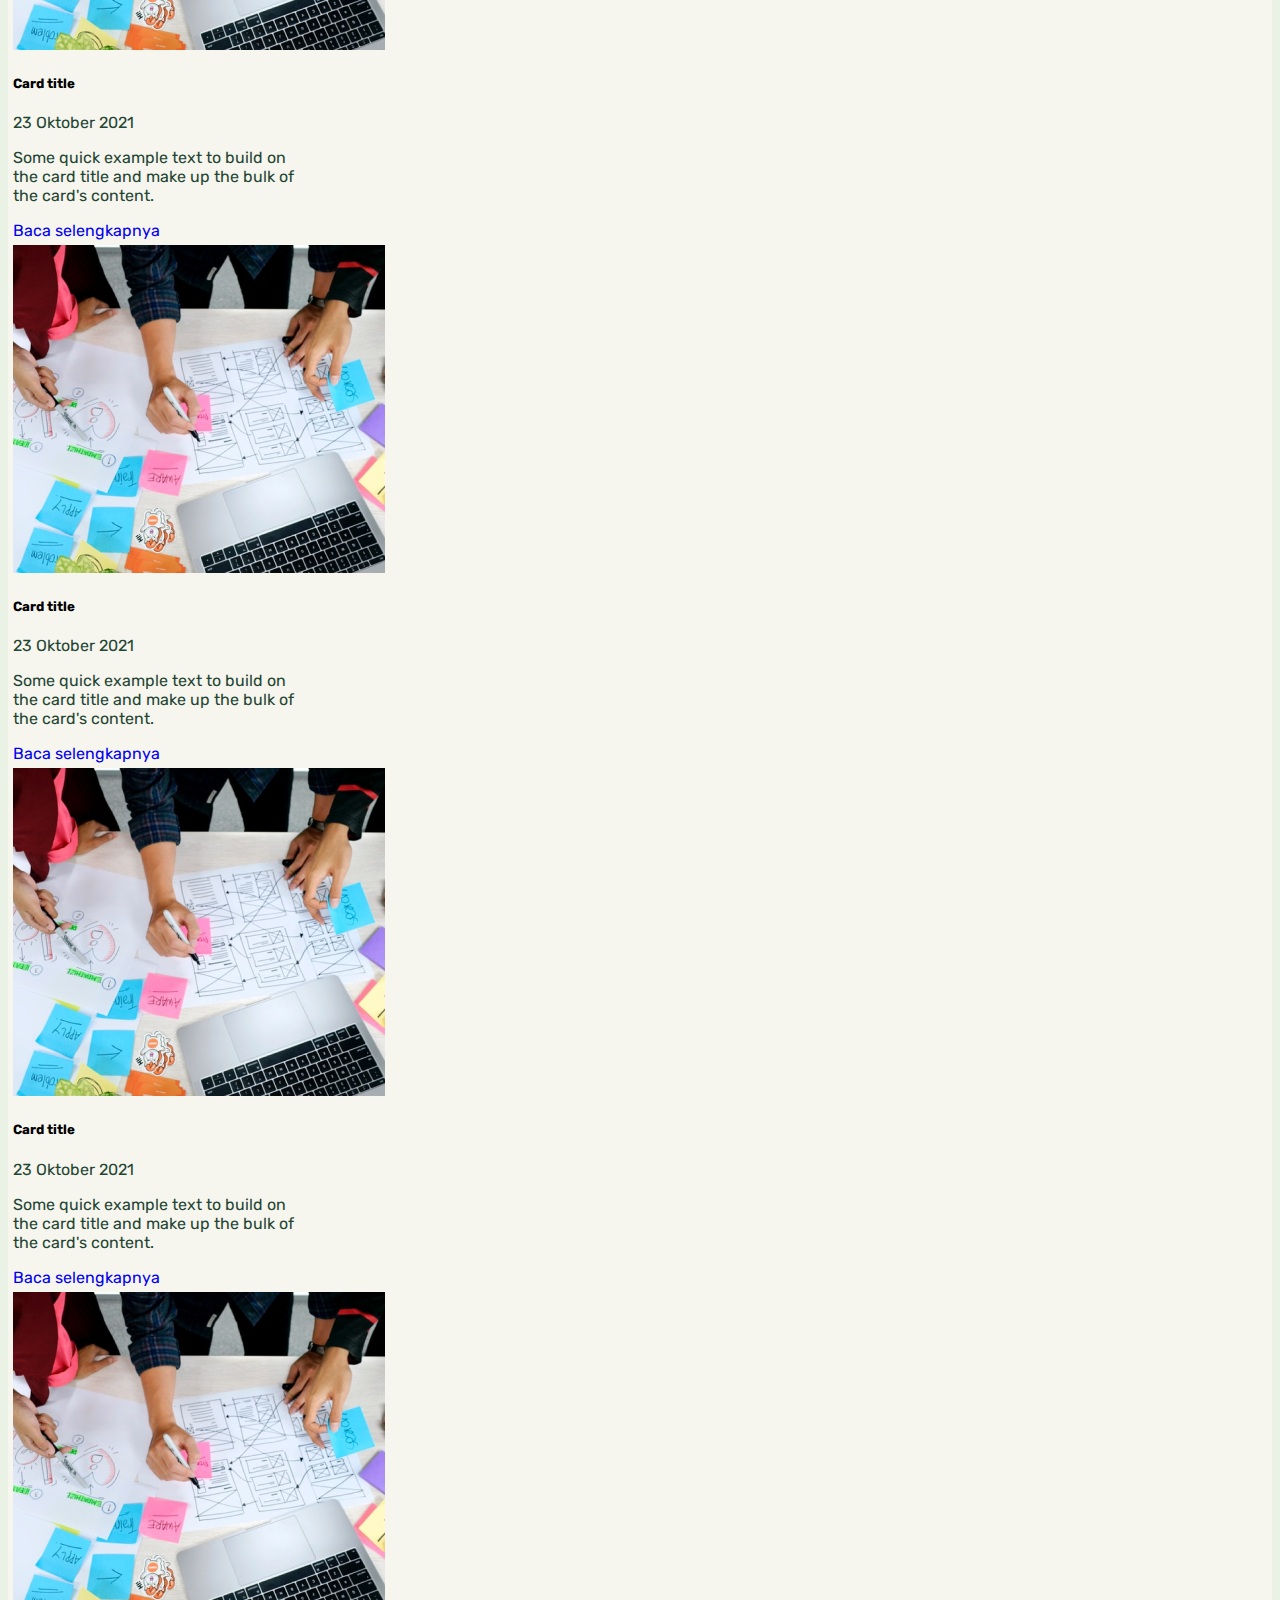
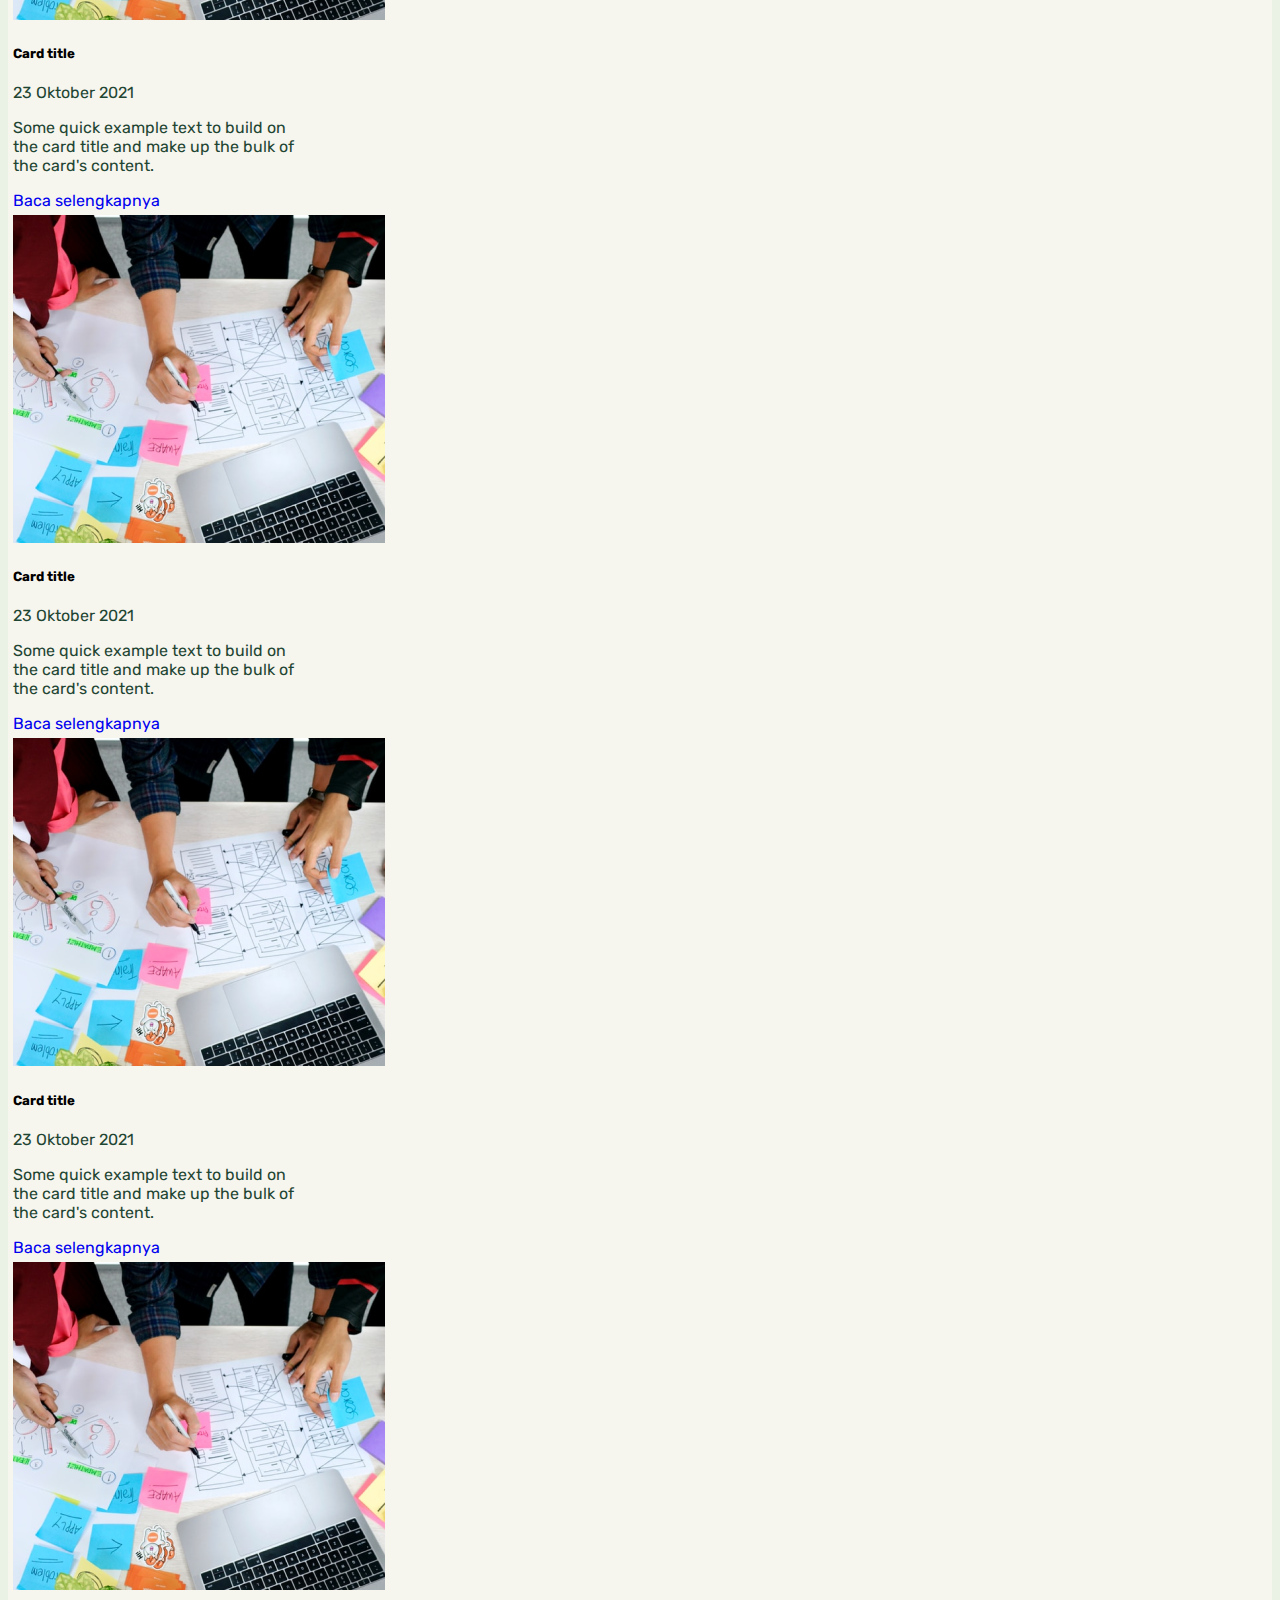
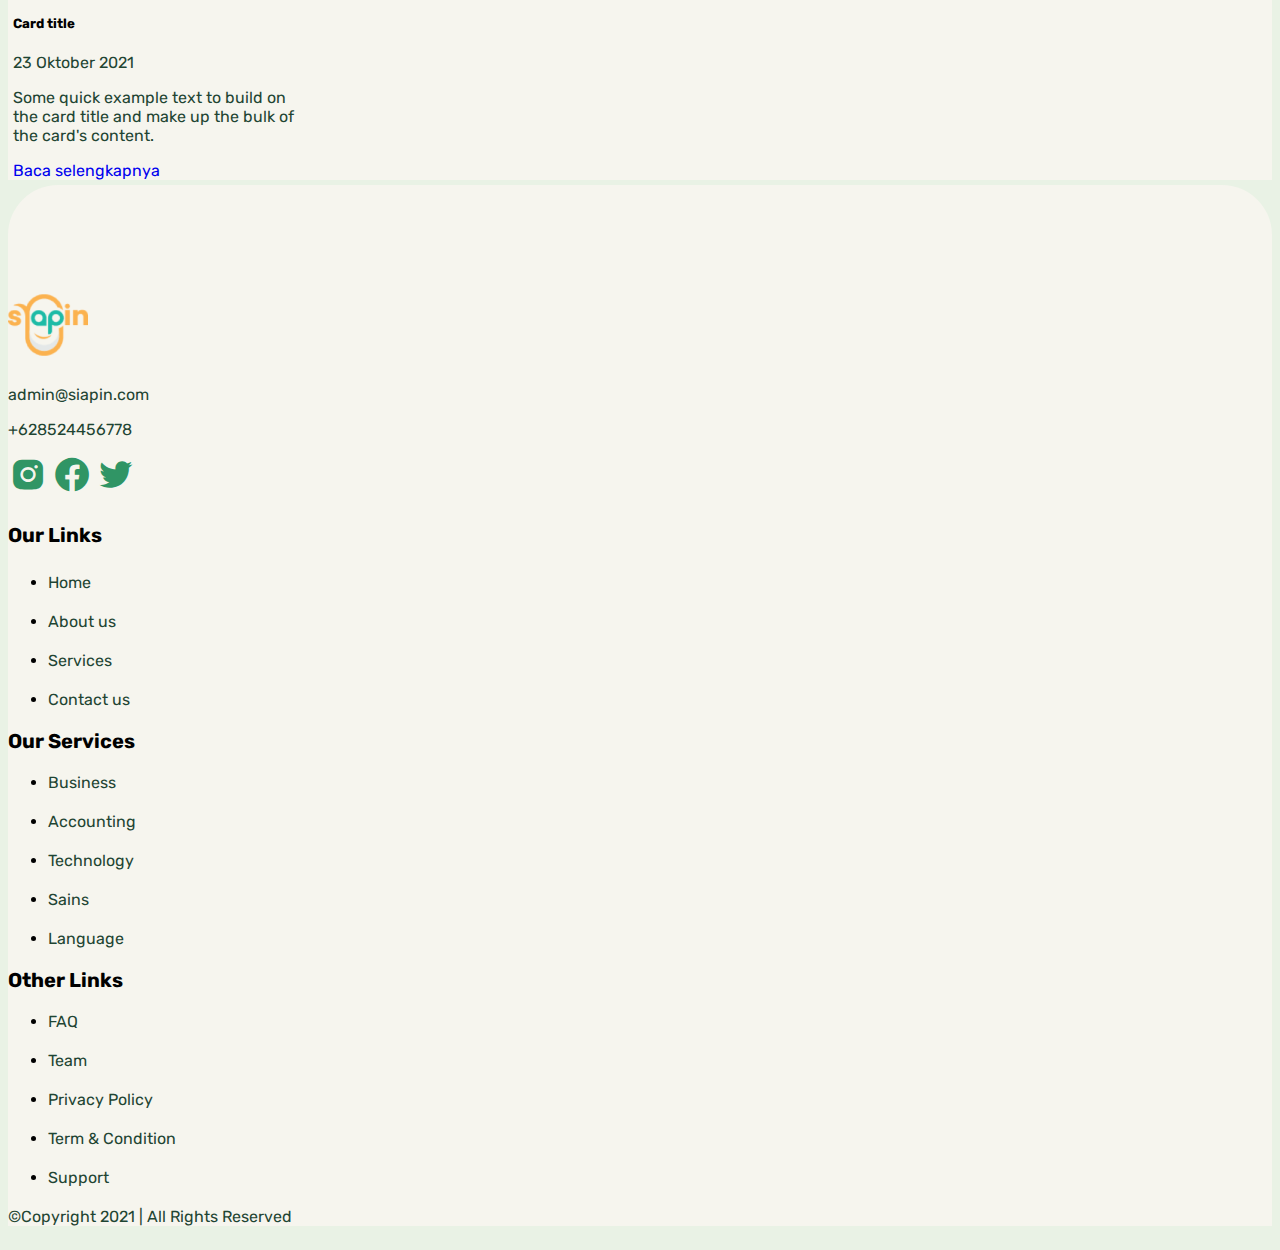
<file: blog.html>
<!DOCTYPE html>
<html lang="en">

<head>
    <!-- Required meta tags -->
    <meta charset="utf-8">
    <meta name="viewport" content="width=device-width, initial-scale=1">
    <link rel="icon" href="assets/img/logo.ico">

    <!-- Google Font -->
    <link rel="preconnect" href="https://fonts.googleapis.com">
    <link rel="preconnect" href="https://fonts.gstatic.com" crossorigin>
    <link
        href="https://fonts.googleapis.com/css2?family=Merriweather:wght@700&family=Rubik:wght@300;400;500;700&display=swap"
        rel="stylesheet">

    <!-- Box Icon -->
    <link href='https://unpkg.com/boxicons@2.0.9/css/boxicons.min.css' rel='stylesheet'>

    <!-- Bootstrap CSS -->
    <link rel="stylesheet" href="https://cdn.jsdelivr.net/npm/bootstrap@4.6.0/dist/css/bootstrap.min.css"
        integrity="sha384-B0vP5xmATw1+K9KRQjQERJvTumQW0nPEzvF6L/Z6nronJ3oUOFUFpCjEUQouq2+l" crossorigin="anonymous">

    <!-- Link Swiper's CSS -->
    <link rel="stylesheet" href="https://unpkg.com/swiper/swiper-bundle.min.css" />

    <!-- Custom CSS -->
    <link rel="stylesheet" href="assets/css/blog.css">


    <title>Syiapin.id | Blog</title>
</head>

<body>

    <!-- NAVBAR START -->
    <nav class="navbar navbar-expand-lg  fixed-top navbar-light py-3 py-lg-1">
        <div class="container-fluid nav-wrapper">
            <a class="navbar-brand" href="#">
                <img src="assets/img/logo.ico" width="90" alt="">
            </a>
            <button class="navbar-toggler" type="button" data-bs-toggle="collapse" data-bs-target="#navbarNav"
                aria-controls="navbarNav" aria-expanded="false" aria-label="Toggle navigation">
                <span class="navbar-toggler-icon"></span>
            </button>
            <div class="collapse navbar-collapse" id="navbarNav">
                <ul class="navbar-nav m-auto  p-0">
                    <li class="nav-item">
                        <a class="nav-link active" href="index.html">Home</a>
                    </li>
                    <li class="nav-item">
                        <a class="nav-link" href="#">About us</a>
                    </li>
                    <li class="nav-item">
                        <a class="nav-link" href="#">Services</a>
                    </li>
                    <li class="nav-item">
                        <a class="nav-link" href="#">Contact us</a>
                    </li>
                </ul>

                <a href="#"
                    class="btn-lg btn-login rounded-pill px-4 mr-lg-3 mt-4 mt-lg-0 ml-3 d-inline-block">Masuk</a>
                <a href="#" class="btn-lg btn-register rounded-pill px-4 py-2 mt-4 mt-lg-0 d-inline-block">Daftar</a>
            </div>

        </div>
    </nav>
    <!-- NAVBAR END -->

    <!-- HEADER START -->
    <section class="header vh-100 d-flex align-items-center">
        <div class="container-fluid">
            <div class="row text-center mb-5">
                <div class="col col-home">
                    <h1 class="heading-home">Siapin Artikel</h1>
                    <div
                        class="form-search bg-light w-50 mx-auto mt-5 py-3 px-3 px-lg-5 rounded-lg d-flex justify-content-between align-items-center">
                        <input type="text" placeholder="Mau baca apa hari ini ?">
                        <a href="#" class="btn btn-search d-flex justify-content-center align-items-center py-3 px-3"><i
                                class='bx bx-search'></i></a>
                    </div>
                </div>

            </div>
        </div>
    </section>
    <!-- HEADER END -->

    <!-- BLOG CONTENT START -->
    <section class="blog p-lg-5 px-0 py-5">
        <div class="container-fluid">
            <div class="row">
                <div class="col-lg-6">
                    <div class="card rounded-lg m-auto card-high" style="width: 35rem;">
                        <img src="assets/img/course-card.png" class="card-img-top" alt="...">
                        <div class="card-body">
                            <h5 class="card-title">4 Strategi Jitu Menjual melalui
                                Media Sosial</h5>
                            <p class="card-text">25 November 2021</p>
                            <p class="card-text">Some quick example text to build on the card title and make up the bulk
                                of the card's content.</p>
                            <a href="#">Baca selengkapnya</a>
                        </div>
                    </div>
                </div>
                <div class="col-lg-5 offset-1 bg-light p-5 col-highlight mt-4 mt-lg-0 mx-auto">
                    <h1 class="heading-highlight mb-4">Recent Posts</h1>
                    <ol>
                        <li>
                            <p>23 Oktober 2021</p>
                            <h3>Ide Bisnis Online di Era Pandemi</h3>
                        </li>
                        <li>
                            <p>23 Oktober 2021</p>
                            <h3>Ide Bisnis Online di Era Pandemi</h3>
                        </li>
                        <li>
                            <p>23 Oktober 2021</p>
                            <h3>Ide Bisnis Online di Era Pandemi</h3>
                        </li>
                        <li>
                            <p>23 Oktober 2021</p>
                            <h3>Ide Bisnis Online di Era Pandemi</h3>
                        </li>
                    </ol>
                </div>
            </div>
            <div class="row row-card-title">
                <h1>Artikel Inspiratif</h1>
            </div>
            <div class="row row-card mt-5">
                <div class="col d-flex justify-content-center justify-content-lg-start flex-wrap">
                    <div class="card" style="width: 20rem;">
                        <img src="assets/img/course-card.png" class="card-img-top" alt="...">

                        <div class="card-body">
                            <h5 class="card-title">Card title</h5>
                            <p class="date">23 Oktober 2021 </p>
                            <p class="card-text">Some quick example text to build on the card title and make up the bulk
                                of the card's content.</p>
                            <a href="#">Baca selengkapnya</a>
                        </div>
                    </div>
                    <div class="card" style="width: 20rem;">
                        <img src="assets/img/course-card.png" class="card-img-top" alt="...">

                        <div class="card-body">
                            <h5 class="card-title">Card title</h5>
                            <p class="date">23 Oktober 2021 </p>
                            <p class="card-text">Some quick example text to build on the card title and make up the bulk
                                of the card's content.</p>
                            <a href="#">Baca selengkapnya</a>
                        </div>
                    </div>
                    <div class="card" style="width: 20rem;">
                        <img src="assets/img/course-card.png" class="card-img-top" alt="...">

                        <div class="card-body">
                            <h5 class="card-title">Card title</h5>
                            <p class="date">23 Oktober 2021 </p>
                            <p class="card-text">Some quick example text to build on the card title and make up the bulk
                                of the card's content.</p>
                            <a href="#">Baca selengkapnya</a>
                        </div>
                    </div>
                    <div class="card" style="width: 20rem;">
                        <img src="assets/img/course-card.png" class="card-img-top" alt="...">

                        <div class="card-body">
                            <h5 class="card-title">Card title</h5>
                            <p class="date">23 Oktober 2021 </p>
                            <p class="card-text">Some quick example text to build on the card title and make up the bulk
                                of the card's content.</p>
                            <a href="#">Baca selengkapnya</a>
                        </div>
                    </div>
                    <div class="card" style="width: 20rem;">
                        <img src="assets/img/course-card.png" class="card-img-top" alt="...">

                        <div class="card-body">
                            <h5 class="card-title">Card title</h5>
                            <p class="date">23 Oktober 2021 </p>
                            <p class="card-text">Some quick example text to build on the card title and make up the bulk
                                of the card's content.</p>
                            <a href="#">Baca selengkapnya</a>
                        </div>
                    </div>
                    <div class="card" style="width: 20rem;">
                        <img src="assets/img/course-card.png" class="card-img-top" alt="...">

                        <div class="card-body">
                            <h5 class="card-title">Card title</h5>
                            <p class="date">23 Oktober 2021 </p>
                            <p class="card-text">Some quick example text to build on the card title and make up the bulk
                                of the card's content.</p>
                            <a href="#">Baca selengkapnya</a>
                        </div>
                    </div>
                    <div class="card" style="width: 20rem;">
                        <img src="assets/img/course-card.png" class="card-img-top" alt="...">

                        <div class="card-body">
                            <h5 class="card-title">Card title</h5>
                            <p class="date">23 Oktober 2021 </p>
                            <p class="card-text">Some quick example text to build on the card title and make up the bulk
                                of the card's content.</p>
                            <a href="#">Baca selengkapnya</a>
                        </div>
                    </div>
                </div>

            </div>
        </div>
    </section>
    <!-- BLOG CONTENT END -->








    <!-- FOOTER START -->
    <footer class="footer">
        <div class="container-fluid">
            <div class="row">
                <div class="col-md-4 mb-5">
                    <img src="assets/img/logo.ico" class="mb-4 d-block" width="80" alt="">
                    <p>admin@siapin.com</p>
                    <p>+628524456778</p>
                    <div class="icon-sosmed mt-lg-4">
                        <a href="#"><i class='bx bxl-instagram-alt'></i></a>
                        <a href="#"><i class='bx bxl-facebook-circle mx-lg-2'></i></a>
                        <a href="#"><i class='bx bxl-twitter'></i></a>
                    </div>
                </div>
                <div class="col-md-3 mb-3 col-lg-2 offset-md-2">
                    <h4 class="heading-footer mb-4">Our Links</h4>
                    <ul class=" list-unstyled">
                        <li><a href="#">Home</a></li>
                        <li><a href="#">About us</a></li>
                        <li><a href="#">Services</a></li>
                        <li><a href="#">Contact us</a></li>
                    </ul>
                </div>
                <div class="col-md-3 mb-3 col-lg-2">
                    <h3 class="heading-footer mb-4">Our Services</h3>
                    <ul class=" list-unstyled">
                        <li><a href="#">Business</a></li>
                        <li><a href="#">Accounting</a></li>
                        <li><a href="#">Technology</a></li>
                        <li><a href="#">Sains</a></li>
                        <li><a href="#">Language</a></li>
                    </ul>
                </div>
                <div class="col-md-3 mb-3 col-lg-2">
                    <h3 class="heading-footer mb-4">Other Links</h3>
                    <ul class=" list-unstyled">
                        <li><a href="#">FAQ</a></li>
                        <li><a href="#">Team</a></li>
                        <li><a href="#">Privacy Policy</a></li>
                        <li><a href="#">Term & Condition</a></li>
                        <li><a href="#">Support</a></li>
                    </ul>
                </div>
            </div>
            <div class="row mt-4">
                <div class="col-lg  pb-1">
                    <p>&copy;Copyright 2021 | All Rights Reserved</p>
                </div>
            </div>
        </div>
    </footer>
    <!-- FOOTER END -->



    <!-- Bootstrap 5 scripts -->
    <script src="https://code.jquery.com/jquery-3.5.1.slim.min.js"
        integrity="sha384-DfXdz2htPH0lsSSs5nCTpuj/zy4C+OGpamoFVy38MVBnE+IbbVYUew+OrCXaRkfj"
        crossorigin="anonymous"></script>
    <script src="https://cdn.jsdelivr.net/npm/@popperjs/core@2.9.3/dist/umd/popper.min.js"
        integrity="sha384-W8fXfP3gkOKtndU4JGtKDvXbO53Wy8SZCQHczT5FMiiqmQfUpWbYdTil/SxwZgAN"
        crossorigin="anonymous"></script>
    <script src="https://cdn.jsdelivr.net/npm/bootstrap@5.1.1/dist/js/bootstrap.min.js"
        integrity="sha384-skAcpIdS7UcVUC05LJ9Dxay8AXcDYfBJqt1CJ85S/CFujBsIzCIv+l9liuYLaMQ/"
        crossorigin="anonymous"></script>

    <!-- Swiper JS -->
    <script src="https://unpkg.com/swiper/swiper-bundle.min.js"></script>
    <script src="assets/js/course.js"></script>
</body>

</html>
</file>
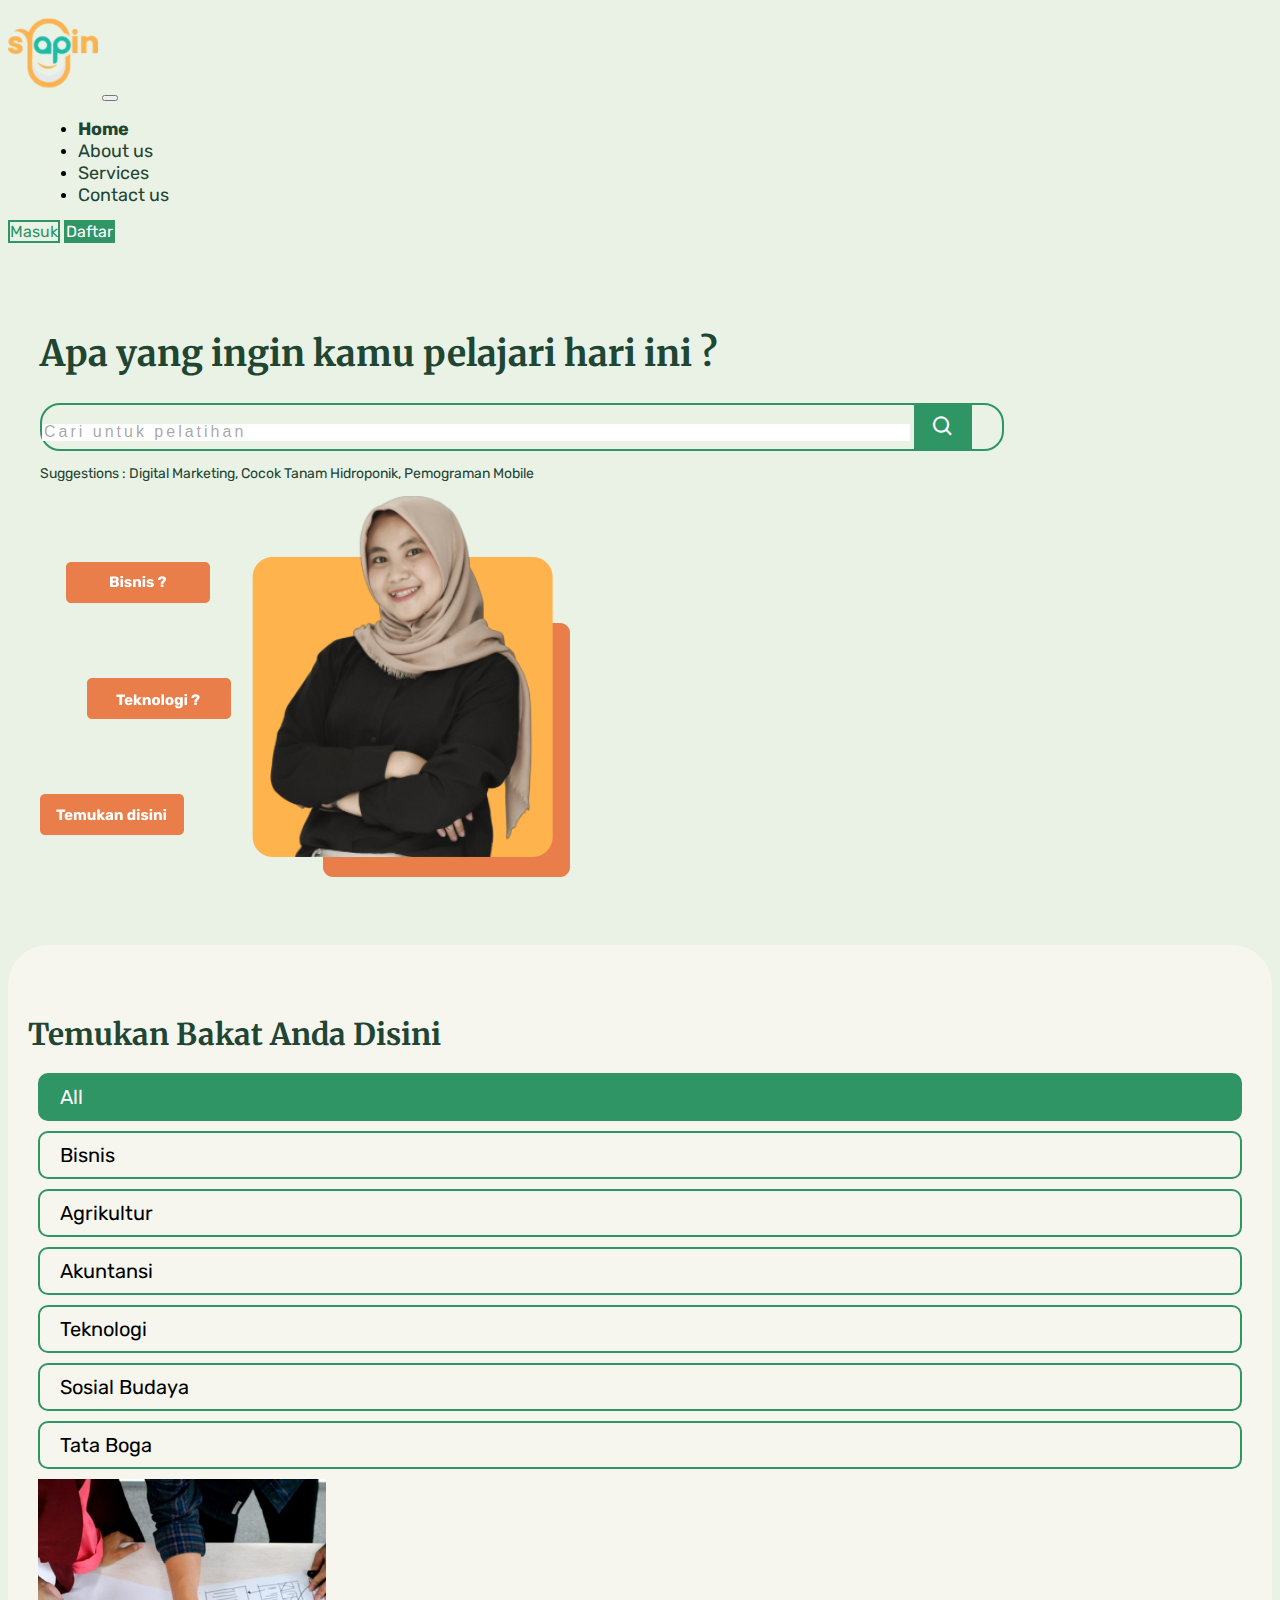
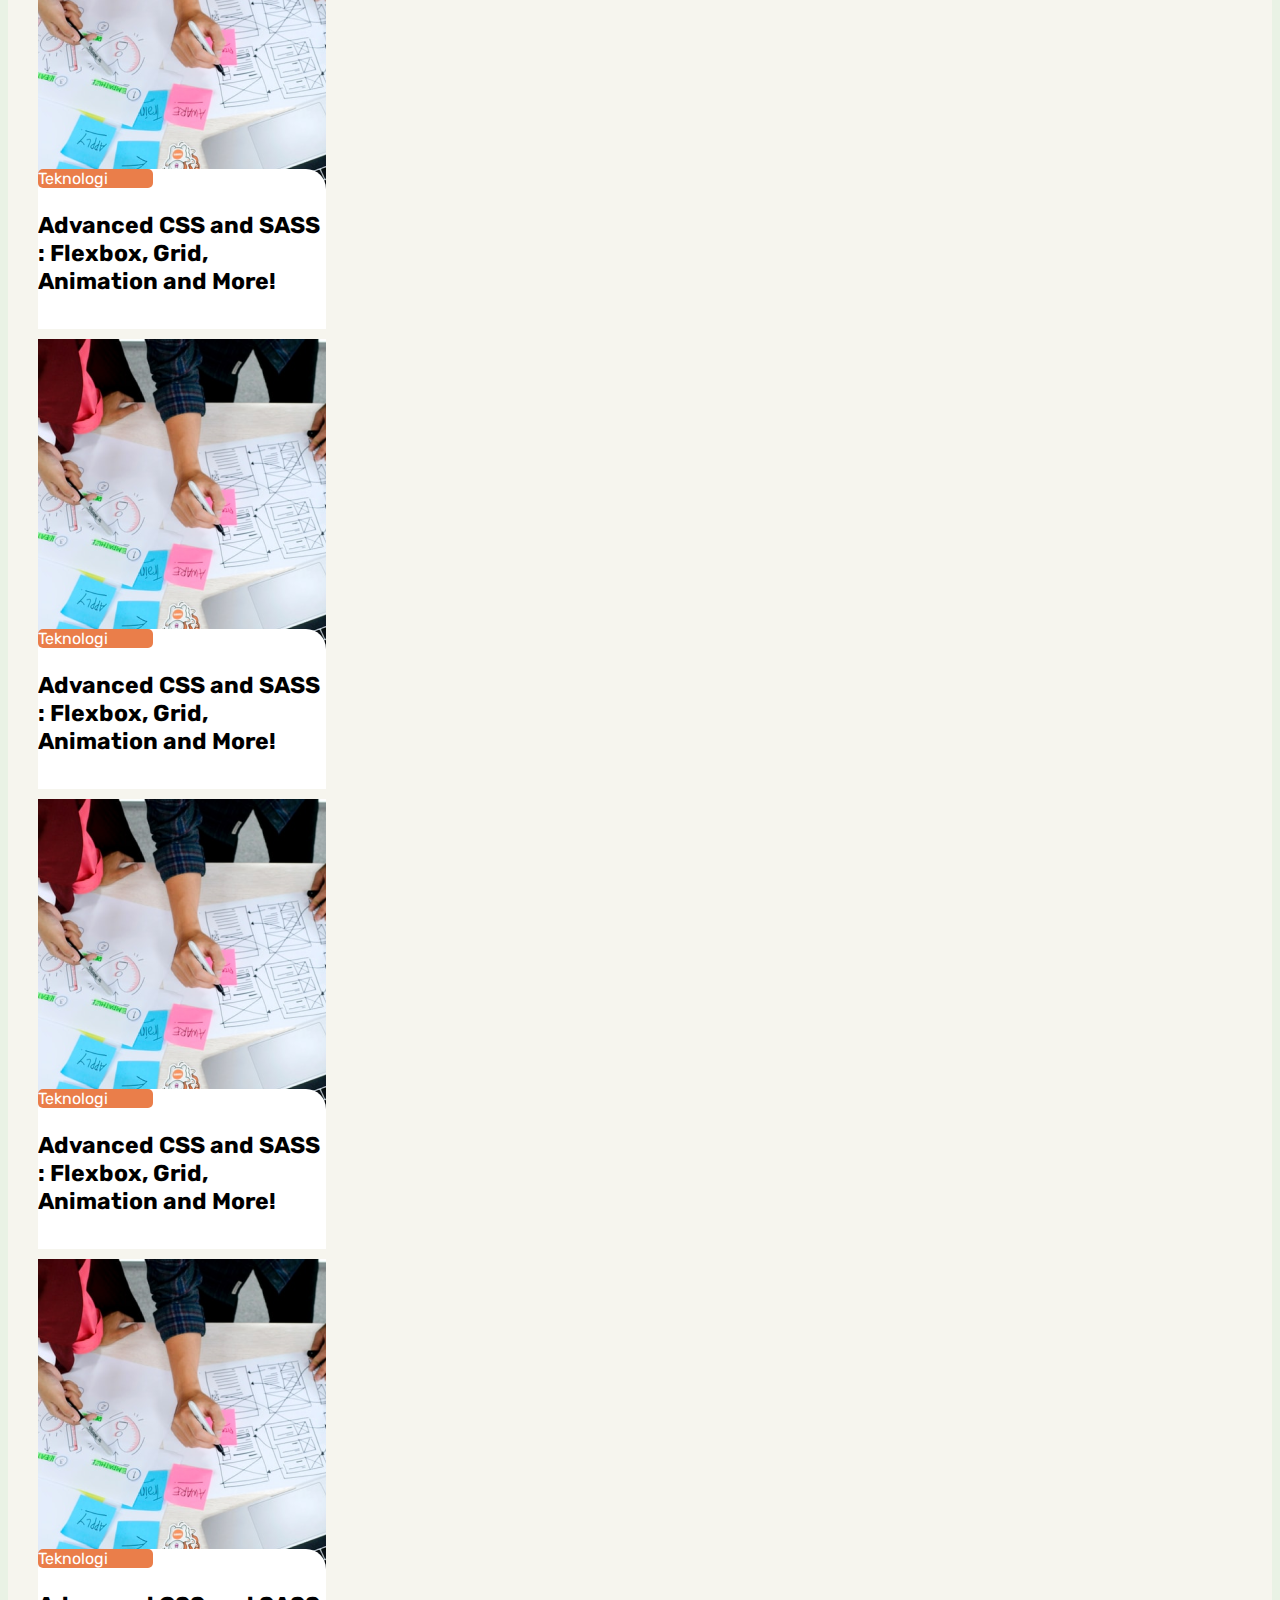
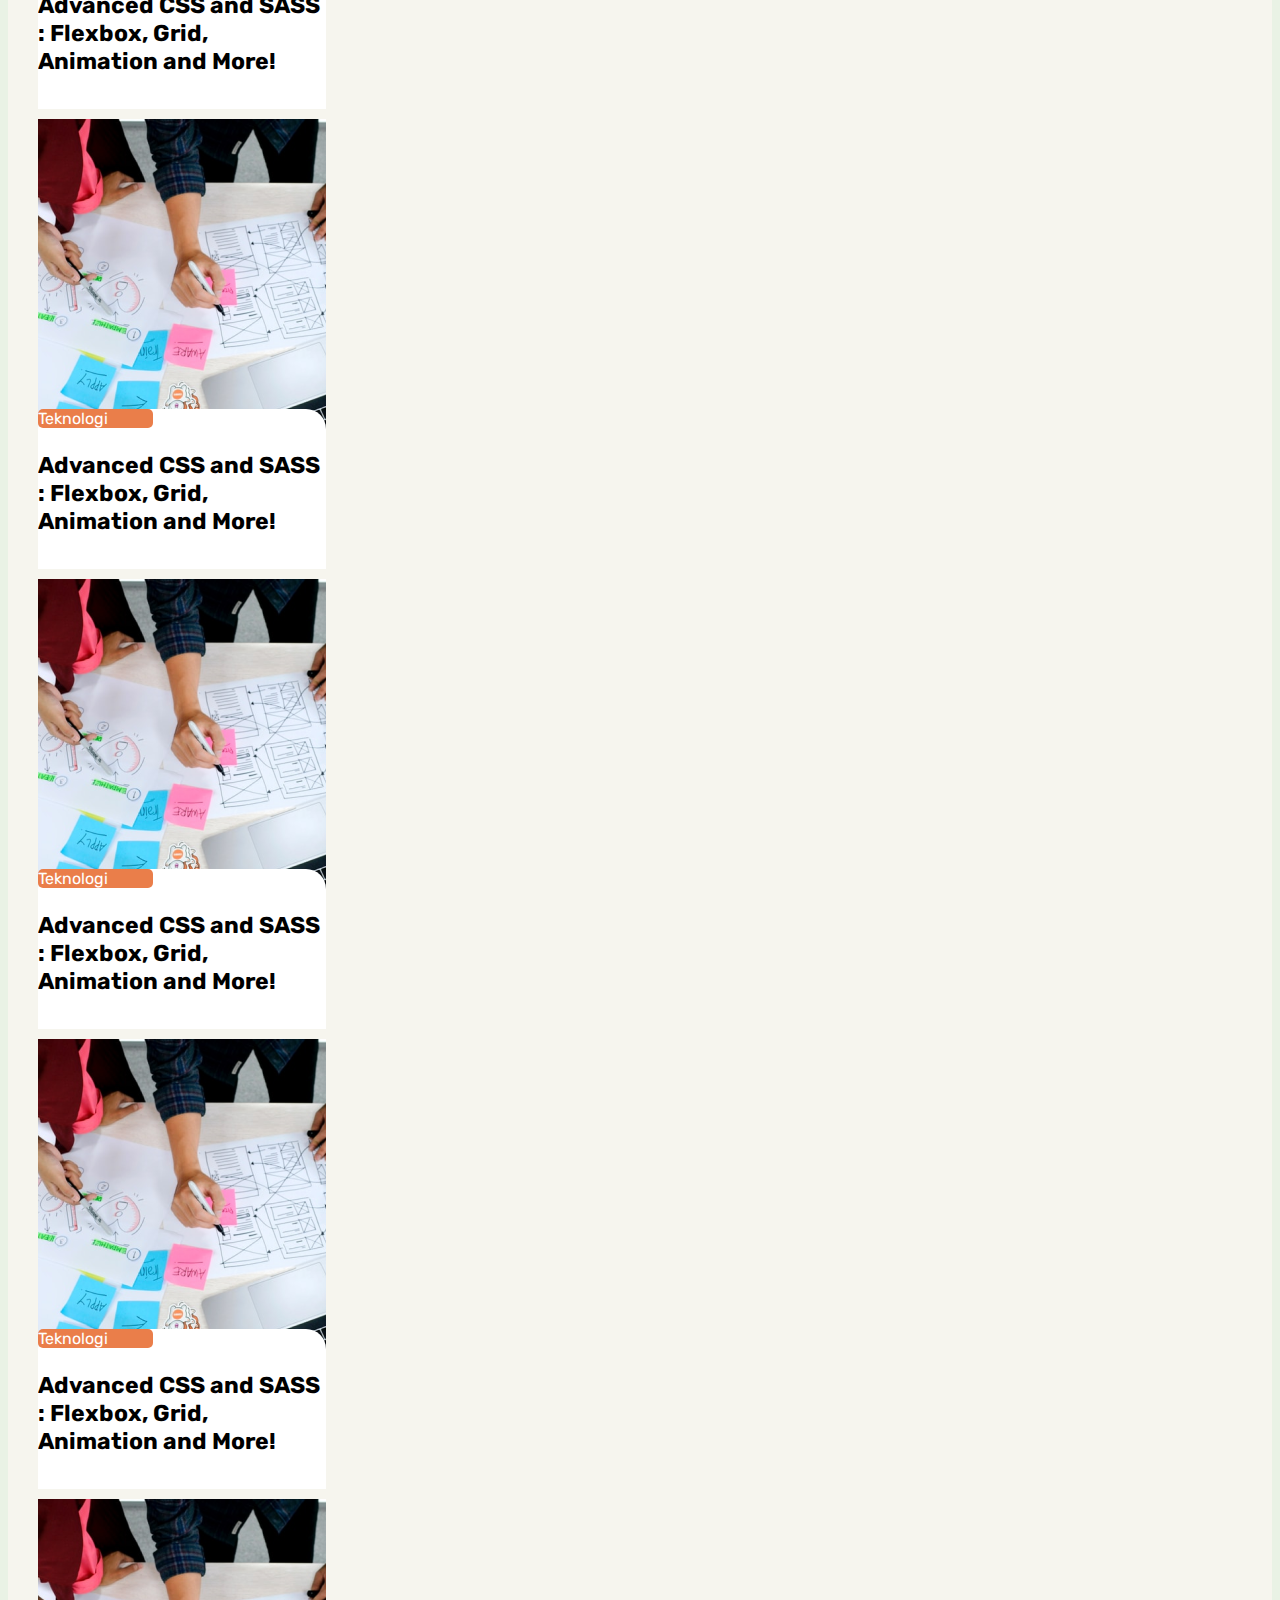
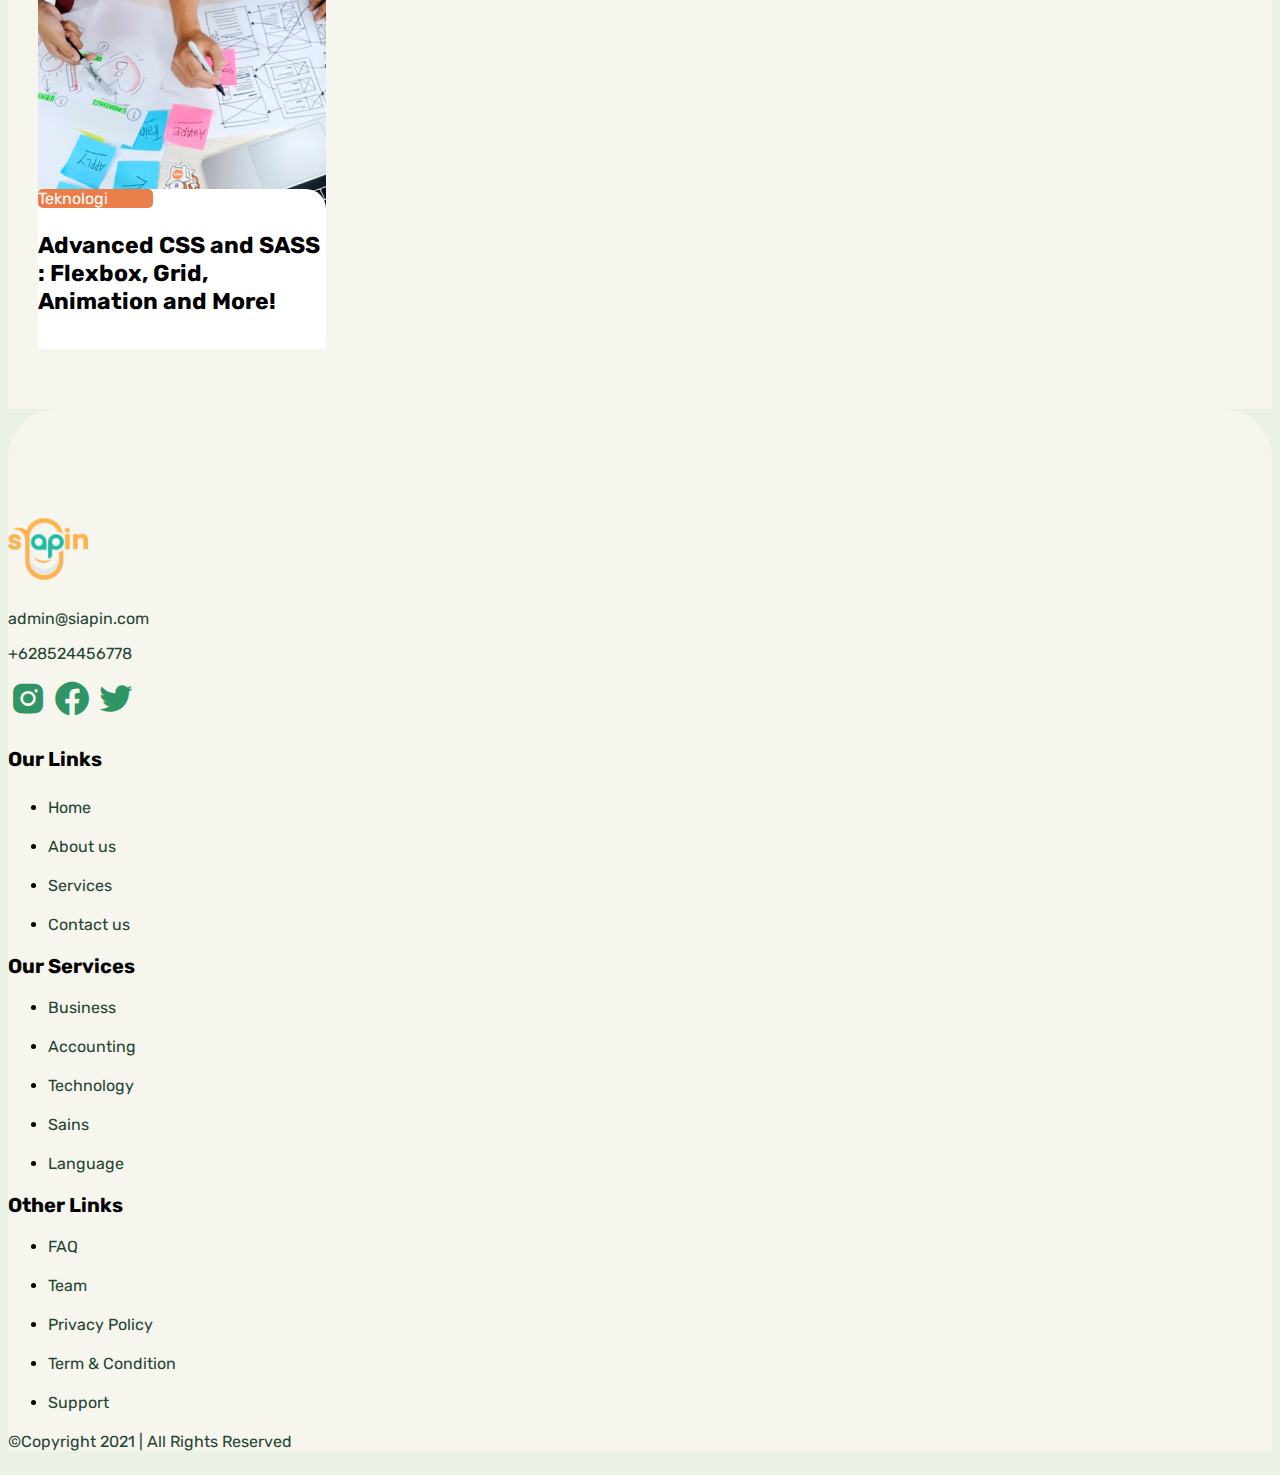
<file: course.html>
<!DOCTYPE html>
<html lang="en">

<head>
    <!-- Required meta tags -->
    <meta charset="utf-8">
    <meta name="viewport" content="width=device-width, initial-scale=1">
    <link rel="icon" href="assets/img/logo.ico">

    <!-- Google Font -->
    <link rel="preconnect" href="https://fonts.googleapis.com">
    <link rel="preconnect" href="https://fonts.gstatic.com" crossorigin>
    <link
        href="https://fonts.googleapis.com/css2?family=Merriweather:wght@700&family=Rubik:wght@300;400;500;700&display=swap"
        rel="stylesheet">

    <!-- Box Icon -->
    <link href='https://unpkg.com/boxicons@2.0.9/css/boxicons.min.css' rel='stylesheet'>

    <!-- Bootstrap CSS -->
    <link rel="stylesheet" href="https://cdn.jsdelivr.net/npm/bootstrap@4.6.0/dist/css/bootstrap.min.css"
        integrity="sha384-B0vP5xmATw1+K9KRQjQERJvTumQW0nPEzvF6L/Z6nronJ3oUOFUFpCjEUQouq2+l" crossorigin="anonymous">

    <!-- Link Swiper's CSS -->
    <link rel="stylesheet" href="https://unpkg.com/swiper/swiper-bundle.min.css" />

    <!-- Custom CSS -->
    <link rel="stylesheet" href="assets/css/course.css">


    <title>Syiapin.id | Course</title>
</head>

<body>

    <!-- NAVBAR START -->
    <nav class="navbar navbar-expand-lg  fixed-top navbar-light py-3 py-lg-1">
        <div class="container-fluid nav-wrapper">
            <a class="navbar-brand" href="#">
                <img src="assets/img/logo.ico" width="90" alt="">
            </a>
            <button class="navbar-toggler" type="button" data-bs-toggle="collapse" data-bs-target="#navbarNav"
                aria-controls="navbarNav" aria-expanded="false" aria-label="Toggle navigation">
                <span class="navbar-toggler-icon"></span>
            </button>
            <div class="collapse navbar-collapse" id="navbarNav">
                <ul class="navbar-nav m-auto  p-0">
                    <li class="nav-item">
                        <a class="nav-link active" href="index.html">Home</a>
                    </li>
                    <li class="nav-item">
                        <a class="nav-link" href="#">About us</a>
                    </li>
                    <li class="nav-item">
                        <a class="nav-link" href="#">Services</a>
                    </li>
                    <li class="nav-item">
                        <a class="nav-link" href="#">Contact us</a>
                    </li>
                </ul>

                <a href="#"
                    class="btn-lg btn-login rounded-pill px-4 mr-lg-3 mt-4 mt-lg-0 ml-3 d-inline-block">Masuk</a>
                <a href="#" class="btn-lg btn-register rounded-pill px-4 py-2 mt-4 mt-lg-0 d-inline-block">Daftar</a>
            </div>

        </div>
    </nav>
    <!-- NAVBAR END -->

    <!-- HEADER START -->
    <section class="home vh-100 d-flex align-items-center">
        <div class="container-fluid">
            <div class="row bg-white">
                <div class="col-lg-6 col-12 text-center text-lg-left d-flex flex-column justify-content-center">
                    <h1 class="heading-home mx-auto mx-lg-0">Apa yang ingin kamu pelajari hari ini ?</h1>
                    <div
                        class="form-input mx-auto mx-lg-0 d-flex justify-content-between px-3 py-2 px-md-3 py-md-2 mt-2">
                        <input type="text" placeholder="Cari untuk pelatihan">
                        <i class='bx bx-search btn rounded-pill'></i>

                    </div>
                    <p class=" mt-3">Suggestions : Digital Marketing, Cocok Tanam Hidroponik, Pemograman Mobile</p>
                </div>
                <div class="col-lg-6 d-flex justify-content-end">
                    <img src="assets/img/course1.png" class=" img-fluid d-none d-md-block" alt="">
                </div>
            </div>
        </div>
    </section>
    <!-- HEADER END -->

    <!-- Course Start -->
    <section class="course">
        <div class="container-fluid">
            <div class="row">
                <div class="col">
                    <h1 class="heading-course">Temukan Bakat Anda Disini</h1>
                </div>
            </div>
            <div class="row mt-4">
                <div class="col-lg-10 d-flex justify-content-start flex-wrap ">
                    <div class="tab active">All</div>
                    <div class="tab">Bisnis</div>
                    <div class="tab">Agrikultur</div>
                    <div class="tab">Akuntansi</div>
                    <div class="tab">Teknologi</div>
                    <div class="tab">Sosial Budaya</div>
                    <div class="tab">Tata Boga</div>
                </div>
            </div>
            <div class="row mt-5">
                <div class="col-lg d-flex justify-content-center justify-content-lg-start flex-wrap card-container">
                    <div class="card" style="width: 20rem;">
                        <img src="assets/img/course-card.png" class="card-img-top" alt="">
                        <div class="card-body text-center">
                            <div class="label text-center px-2 py-1 mb-2">Teknologi</div>
                            <h3 class="title-card text-left">Advanced CSS and SASS : Flexbox, Grid, Animation and
                                More!</h3>
                            <br>
                            <div class="detail d-flex justify-content-start flex-wrap mb-3">
                                <div class="detail-item d-flex">
                                    <i class='bx bxs-user'></i>
                                    <p>15/20 Peserta</p>
                                </div>
                                <div class="detail-item d-flex ml-4">
                                    <i class='bx bxs-time'></i>
                                    <p>2 Minggu</p>
                                </div>
                                <div class="detail-item d-flex">
                                    <i class='bx bxs-book'></i>
                                    <p>10x Pertemuan</p>
                                </div>
                            </div>

                            <a href="detail-course.html" class="btn py-2 px-5 btn-daftar rounded-pill">Daftar</a>
                        </div>
                    </div>
                    <div class="card" style="width: 20rem;">
                        <img src="assets/img/course-card.png" class="card-img-top" alt="">
                        <div class="card-body text-center">
                            <div class="label text-center px-2 py-1 mb-2">Teknologi</div>
                            <h3 class="title-card text-left">Advanced CSS and SASS : Flexbox, Grid, Animation and
                                More!</h3>
                            <br>
                            <div class="detail d-flex justify-content-start flex-wrap mb-3">
                                <div class="detail-item d-flex">
                                    <i class='bx bxs-user'></i>
                                    <p>15/20 Peserta</p>
                                </div>
                                <div class="detail-item d-flex ml-4">
                                    <i class='bx bxs-time'></i>
                                    <p>2 Minggu</p>
                                </div>
                                <div class="detail-item d-flex">
                                    <i class='bx bxs-book'></i>
                                    <p>10x Pertemuan</p>
                                </div>
                            </div>

                            <a href="detail-course.html" class="btn py-2 px-5 btn-daftar rounded-pill">Daftar</a>
                        </div>
                    </div>
                    <div class="card" style="width: 20rem;">
                        <img src="assets/img/course-card.png" class="card-img-top" alt="">
                        <div class="card-body text-center">
                            <div class="label text-center px-2 py-1 mb-2">Teknologi</div>
                            <h3 class="title-card text-left">Advanced CSS and SASS : Flexbox, Grid, Animation and
                                More!</h3>
                            <br>
                            <div class="detail d-flex justify-content-start flex-wrap mb-3">
                                <div class="detail-item d-flex">
                                    <i class='bx bxs-user'></i>
                                    <p>15/20 Peserta</p>
                                </div>
                                <div class="detail-item d-flex ml-4">
                                    <i class='bx bxs-time'></i>
                                    <p>2 Minggu</p>
                                </div>
                                <div class="detail-item d-flex">
                                    <i class='bx bxs-book'></i>
                                    <p>10x Pertemuan</p>
                                </div>
                            </div>

                            <a href="detail-course.html" class="btn py-2 px-5 btn-daftar rounded-pill">Daftar</a>
                        </div>
                    </div>
                    <div class="card" style="width: 20rem;">
                        <img src="assets/img/course-card.png" class="card-img-top" alt="">
                        <div class="card-body text-center">
                            <div class="label text-center px-2 py-1 mb-2">Teknologi</div>
                            <h3 class="title-card text-left">Advanced CSS and SASS : Flexbox, Grid, Animation and
                                More!</h3>
                            <br>
                            <div class="detail d-flex justify-content-start flex-wrap mb-3">
                                <div class="detail-item d-flex">
                                    <i class='bx bxs-user'></i>
                                    <p>15/20 Peserta</p>
                                </div>
                                <div class="detail-item d-flex ml-4">
                                    <i class='bx bxs-time'></i>
                                    <p>2 Minggu</p>
                                </div>
                                <div class="detail-item d-flex">
                                    <i class='bx bxs-book'></i>
                                    <p>10x Pertemuan</p>
                                </div>
                            </div>

                            <a href="detail-course.html" class="btn py-2 px-5 btn-daftar rounded-pill">Daftar</a>
                        </div>
                    </div>
                    <div class="card" style="width: 20rem;">
                        <img src="assets/img/course-card.png" class="card-img-top" alt="">
                        <div class="card-body text-center">
                            <div class="label text-center px-2 py-1 mb-2">Teknologi</div>
                            <h3 class="title-card text-left">Advanced CSS and SASS : Flexbox, Grid, Animation and
                                More!</h3>
                            <br>
                            <div class="detail d-flex justify-content-start flex-wrap mb-3">
                                <div class="detail-item d-flex">
                                    <i class='bx bxs-user'></i>
                                    <p>15/20 Peserta</p>
                                </div>
                                <div class="detail-item d-flex ml-4">
                                    <i class='bx bxs-time'></i>
                                    <p>2 Minggu</p>
                                </div>
                                <div class="detail-item d-flex">
                                    <i class='bx bxs-book'></i>
                                    <p>10x Pertemuan</p>
                                </div>
                            </div>

                            <a href="detail-course.html" class="btn py-2 px-5 btn-daftar rounded-pill">Daftar</a>
                        </div>
                    </div>
                    <div class="card" style="width: 20rem;">
                        <img src="assets/img/course-card.png" class="card-img-top" alt="">
                        <div class="card-body text-center">
                            <div class="label text-center px-2 py-1 mb-2">Teknologi</div>
                            <h3 class="title-card text-left">Advanced CSS and SASS : Flexbox, Grid, Animation and
                                More!</h3>
                            <br>
                            <div class="detail d-flex justify-content-start flex-wrap mb-3">
                                <div class="detail-item d-flex">
                                    <i class='bx bxs-user'></i>
                                    <p>15/20 Peserta</p>
                                </div>
                                <div class="detail-item d-flex ml-4">
                                    <i class='bx bxs-time'></i>
                                    <p>2 Minggu</p>
                                </div>
                                <div class="detail-item d-flex">
                                    <i class='bx bxs-book'></i>
                                    <p>10x Pertemuan</p>
                                </div>
                            </div>

                            <a href="detail-course.html" class="btn py-2 px-5 btn-daftar rounded-pill">Daftar</a>
                        </div>
                    </div>
                    <div class="card" style="width: 20rem;">
                        <img src="assets/img/course-card.png" class="card-img-top" alt="">
                        <div class="card-body text-center">
                            <div class="label text-center px-2 py-1 mb-2">Teknologi</div>
                            <h3 class="title-card text-left">Advanced CSS and SASS : Flexbox, Grid, Animation and
                                More!</h3>
                            <br>
                            <div class="detail d-flex justify-content-start flex-wrap mb-3">
                                <div class="detail-item d-flex">
                                    <i class='bx bxs-user'></i>
                                    <p>15/20 Peserta</p>
                                </div>
                                <div class="detail-item d-flex ml-4">
                                    <i class='bx bxs-time'></i>
                                    <p>2 Minggu</p>
                                </div>
                                <div class="detail-item d-flex">
                                    <i class='bx bxs-book'></i>
                                    <p>10x Pertemuan</p>
                                </div>
                            </div>

                            <a href="detail-course.html" class="btn py-2 px-5 btn-daftar rounded-pill">Daftar</a>
                        </div>
                    </div>
                    <div class="card" style="width: 20rem;">
                        <img src="assets/img/course-card.png" class="card-img-top" alt="">
                        <div class="card-body text-center">
                            <div class="label text-center px-2 py-1 mb-2">Teknologi</div>
                            <h3 class="title-card text-left">Advanced CSS and SASS : Flexbox, Grid, Animation and
                                More!</h3>
                            <br>
                            <div class="detail d-flex justify-content-start flex-wrap mb-3">
                                <div class="detail-item d-flex">
                                    <i class='bx bxs-user'></i>
                                    <p>15/20 Peserta</p>
                                </div>
                                <div class="detail-item d-flex ml-4">
                                    <i class='bx bxs-time'></i>
                                    <p>2 Minggu</p>
                                </div>
                                <div class="detail-item d-flex">
                                    <i class='bx bxs-book'></i>
                                    <p>10x Pertemuan</p>
                                </div>
                            </div>

                            <a href="detail-course.html" class="btn py-2 px-5 btn-daftar rounded-pill">Daftar</a>
                        </div>
                    </div>
                </div>
            </div>
        </div>
    </section>
    <!-- Course End -->

    <!-- FOOTER START -->
    <footer class="footer">
        <div class="container-fluid">
            <div class="row">
                <div class="col-md-4 mb-5">
                    <img src="assets/img/logo.ico" class="mb-4 d-block" width="80" alt="">
                    <p>admin@siapin.com</p>
                    <p>+628524456778</p>
                    <div class="icon-sosmed mt-lg-4">
                        <a href="#"><i class='bx bxl-instagram-alt'></i></a>
                        <a href="#"><i class='bx bxl-facebook-circle mx-lg-2'></i></a>
                        <a href="#"><i class='bx bxl-twitter'></i></a>
                    </div>
                </div>
                <div class="col-md-3 mb-3 col-lg-2 offset-md-2">
                    <h4 class="heading-footer mb-4">Our Links</h4>
                    <ul class=" list-unstyled">
                        <li><a href="#">Home</a></li>
                        <li><a href="#">About us</a></li>
                        <li><a href="#">Services</a></li>
                        <li><a href="#">Contact us</a></li>
                    </ul>
                </div>
                <div class="col-md-3 mb-3 col-lg-2">
                    <h3 class="heading-footer mb-4">Our Services</h3>
                    <ul class=" list-unstyled">
                        <li><a href="#">Business</a></li>
                        <li><a href="#">Accounting</a></li>
                        <li><a href="#">Technology</a></li>
                        <li><a href="#">Sains</a></li>
                        <li><a href="#">Language</a></li>
                    </ul>
                </div>
                <div class="col-md-3 mb-3 col-lg-2">
                    <h3 class="heading-footer mb-4">Other Links</h3>
                    <ul class=" list-unstyled">
                        <li><a href="#">FAQ</a></li>
                        <li><a href="#">Team</a></li>
                        <li><a href="#">Privacy Policy</a></li>
                        <li><a href="#">Term & Condition</a></li>
                        <li><a href="#">Support</a></li>
                    </ul>
                </div>
            </div>
            <div class="row mt-4">
                <div class="col-lg  pb-1">
                    <p>&copy;Copyright 2021 | All Rights Reserved</p>
                </div>
            </div>
        </div>
    </footer>
    <!-- FOOTER END -->

    <!-- Bootstrap 5 scripts -->
    <script src="https://code.jquery.com/jquery-3.5.1.slim.min.js"
        integrity="sha384-DfXdz2htPH0lsSSs5nCTpuj/zy4C+OGpamoFVy38MVBnE+IbbVYUew+OrCXaRkfj"
        crossorigin="anonymous"></script>
    <script src="https://cdn.jsdelivr.net/npm/@popperjs/core@2.9.3/dist/umd/popper.min.js"
        integrity="sha384-W8fXfP3gkOKtndU4JGtKDvXbO53Wy8SZCQHczT5FMiiqmQfUpWbYdTil/SxwZgAN"
        crossorigin="anonymous"></script>
    <script src="https://cdn.jsdelivr.net/npm/bootstrap@5.1.1/dist/js/bootstrap.min.js"
        integrity="sha384-skAcpIdS7UcVUC05LJ9Dxay8AXcDYfBJqt1CJ85S/CFujBsIzCIv+l9liuYLaMQ/"
        crossorigin="anonymous"></script>

    <!-- Swiper JS -->
    <script src="https://unpkg.com/swiper/swiper-bundle.min.js"></script>
    <script src="assets/js/course.js"></script>
</body>

</html>
</file>
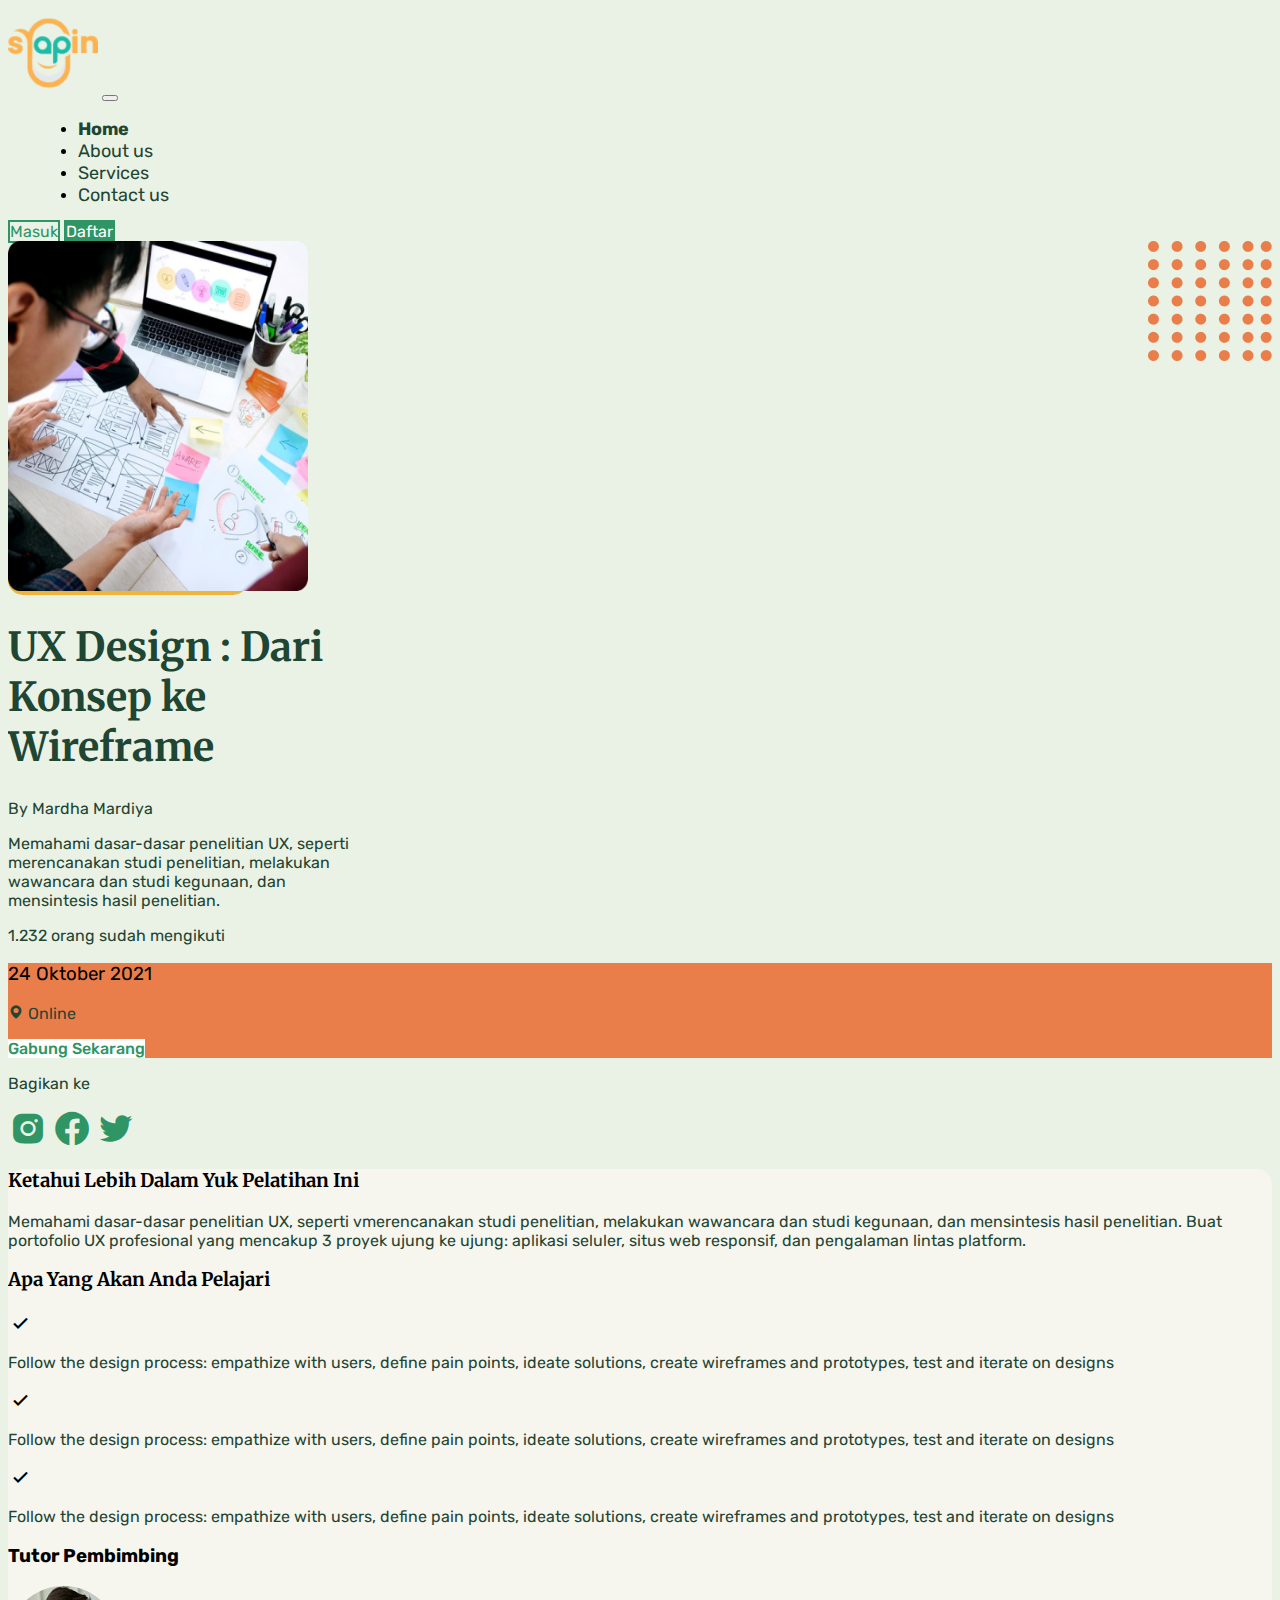
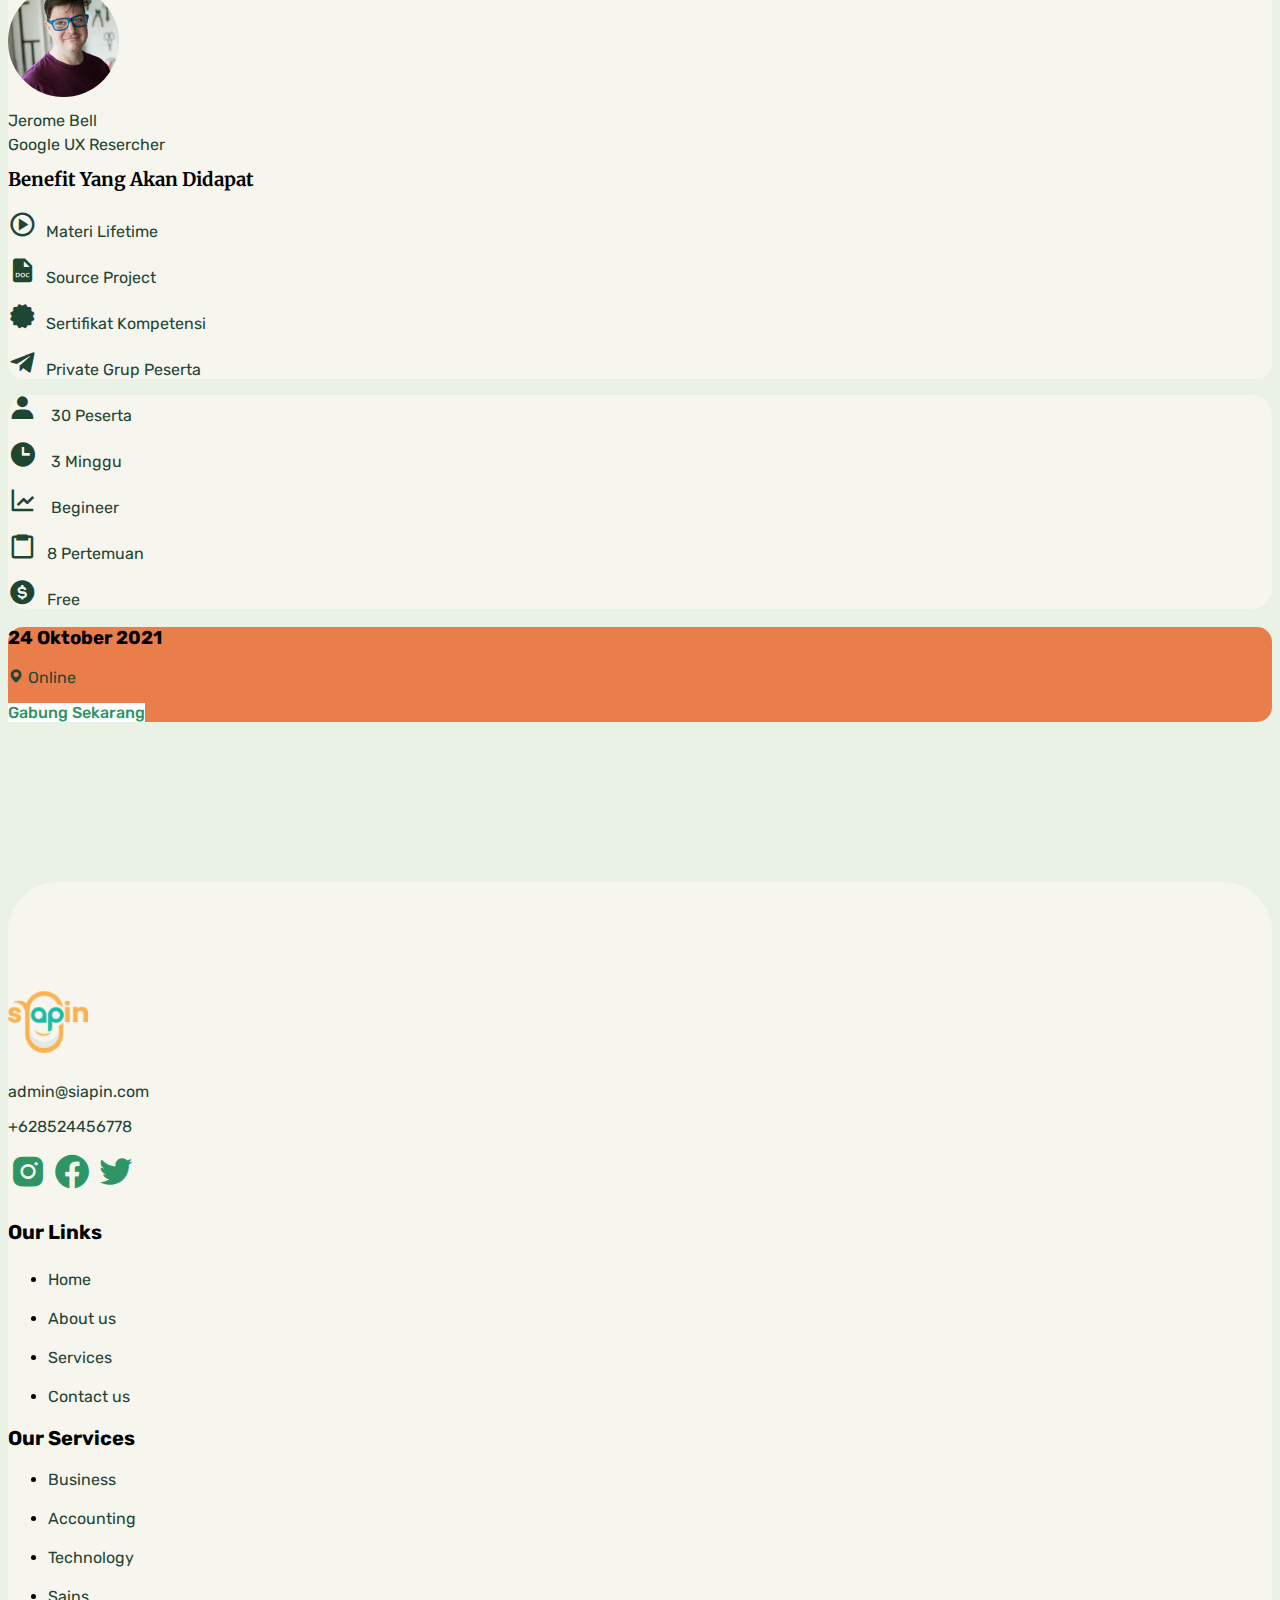
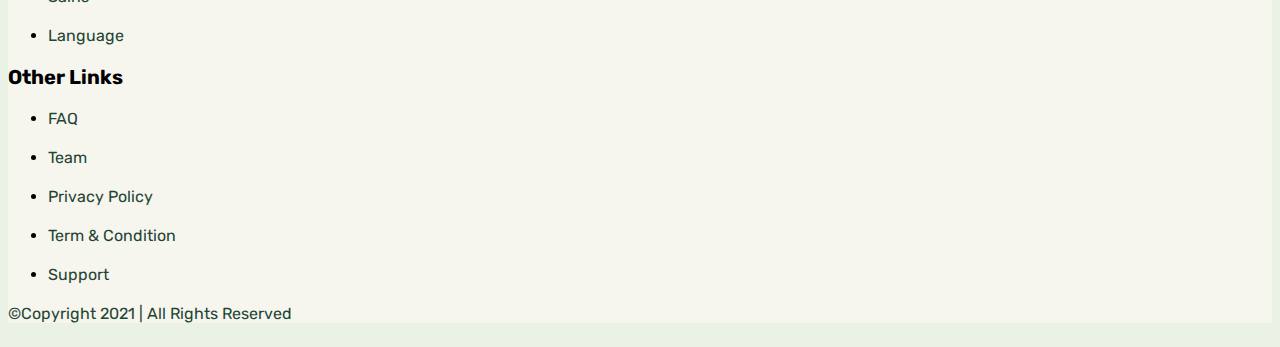
<file: detail-course.html>
<!DOCTYPE html>
<html lang="en">

<head>
    <meta charset="UTF-8">
    <meta http-equiv="X-UA-Compatible" content="IE=edge">
    <meta name="viewport" content="width=device-width, initial-scale=1.0">
    <link rel="icon" href="assets/img/logo.ico">

    <!-- Google Font -->
    <link rel="preconnect" href="https://fonts.googleapis.com">
    <link rel="preconnect" href="https://fonts.gstatic.com" crossorigin>
    <link
        href="https://fonts.googleapis.com/css2?family=Merriweather:wght@700&family=Rubik:wght@300;400;500;700&display=swap"
        rel="stylesheet">

    <!-- Box Icon -->
    <link href='https://unpkg.com/boxicons@2.0.9/css/boxicons.min.css' rel='stylesheet'>

    <!-- Bootstrap CSS -->
    <link rel="stylesheet" href="https://cdn.jsdelivr.net/npm/bootstrap@4.6.0/dist/css/bootstrap.min.css"
        integrity="sha384-B0vP5xmATw1+K9KRQjQERJvTumQW0nPEzvF6L/Z6nronJ3oUOFUFpCjEUQouq2+l" crossorigin="anonymous">

    <!-- Link Swiper's CSS -->
    <link rel="stylesheet" href="https://unpkg.com/swiper/swiper-bundle.min.css" />

    <!-- Custom CSS -->
    <link rel="stylesheet" href="assets/css/detailcourse.css">
    <title>Syiapin.id | Detail Course</title>
</head>

<body>


    <!-- NAVBAR START -->
    <nav class="navbar navbar-expand-lg  fixed-top navbar-light py-3 py-lg-1">
        <div class="container-fluid nav-wrapper">
            <a class="navbar-brand" href="#">
                <img src="assets/img/logo.ico" width="90" alt="">
            </a>
            <button class="navbar-toggler" type="button" data-bs-toggle="collapse" data-bs-target="#navbarNav"
                aria-controls="navbarNav" aria-expanded="false" aria-label="Toggle navigation">
                <span class="navbar-toggler-icon"></span>
            </button>
            <div class="collapse navbar-collapse" id="navbarNav">
                <ul class="navbar-nav m-auto  p-0">
                    <li class="nav-item">
                        <a class="nav-link active" href="index.html">Home</a>
                    </li>
                    <li class="nav-item">
                        <a class="nav-link" href="#">About us</a>
                    </li>
                    <li class="nav-item">
                        <a class="nav-link" href="#">Services</a>
                    </li>
                    <li class="nav-item">
                        <a class="nav-link" href="#">Contact us</a>
                    </li>
                </ul>

                <a href="#"
                    class="btn-lg btn-login rounded-pill px-4 mr-lg-3 mt-4 mt-lg-0 ml-3 d-inline-block">Masuk</a>
                <a href="#" class="btn-lg btn-register rounded-pill px-4 py-2 mt-4 mt-lg-0 d-inline-block">Daftar</a>
            </div>

        </div>
    </nav>
    <!-- NAVBAR END -->

    <!-- HEADER START -->
    <section class="home vh-100 d-flex align-items-center">
        <div class="container-fluid">
            <div class="row">
                <div class=" col-lg-8 d-flex justify-content-start flex-wrap">
                    <div class="img-wrapper d-sm-inline-block p-5 d-none ">
                        <div class="orn1"></div>
                        <img src="assets/img/orn2.png" class="orn2" />
                        <img src="assets/img/detail.png" class="hero img-fluid" alt="">
                    </div>
                    <div class="content-home ml-0 ml-sm-5 d-flex flex-column justify-content-center">
                        <h1 class="heading-home">UX Design : Dari Konsep ke Wireframe</h1>
                        <p class="author">By Mardha Mardiya</p>
                        <p class="desc-home">Memahami dasar-dasar penelitian UX, seperti merencanakan
                            studi penelitian, melakukan wawancara dan studi kegunaan,
                            dan mensintesis hasil penelitian.</p>
                        <p class="member"><span>1.232</span> orang sudah mengikuti</p>
                    </div>
                </div>
                <div class="col-lg-4 mt-md-5 d-flex flex-column align-items-center justify-content-center">
                    <div class="date-wrapper d-inline-block p-5 rounded-lg text-center">
                        <h3 class="date text-white">24 Oktober 2021</h3>
                        <p class="text-white"><i class='bx bxs-map'></i> Online</p>
                        <a href="#" class="btn-lg btn-gabung rounded-pill py-3 px-4 mt-4 d-inline-block">Gabung
                            Sekarang</a>
                    </div>
                    <div class="share mt-4 text-center">
                        <p>Bagikan ke</p>
                        <div class="icon">
                            <i class='bx bxl-instagram-alt'></i>
                            <i class='bx bxl-facebook-circle mx-3'></i>
                            <i class='bx bxl-twitter'></i>
                        </div>

                    </div>
                </div>
            </div>

        </div>
    </section>
    <!-- HEADER END -->

    <!-- DESKRIPSI START -->
    <section class="desc">
        <div class="container-fluid">
            <div class="row">
                <div class="col-lg-8 detail1 p-5">
                    <div class="detail-course">
                        <h3>Ketahui Lebih Dalam Yuk Pelatihan Ini</h3>
                        <p>Memahami dasar-dasar penelitian UX, seperti vmerencanakan
                            studi penelitian, melakukan wawancara dan studi kegunaan,
                            dan mensintesis hasil penelitian.
                            Buat portofolio UX profesional yang mencakup 3 proyek ujung
                            ke ujung: aplikasi seluler, situs web responsif, dan pengalaman
                            lintas platform.
                        </p>
                    </div>
                    <div class="detail-course mt-5">
                        <h3>Apa Yang Akan Anda Pelajari</h3>
                        <div class="poin d-flex">
                            <i class='bx bx-check'></i>
                            <p>Follow the design process: empathize with users, define
                                pain points, ideate solutions, create wireframes and
                                prototypes, test and iterate on designs</p>
                        </div>
                        <div class="poin d-flex">
                            <i class='bx bx-check'></i>
                            <p>Follow the design process: empathize with users, define
                                pain points, ideate solutions, create wireframes and
                                prototypes, test and iterate on designs</p>
                        </div>
                        <div class="poin d-flex">
                            <i class='bx bx-check'></i>
                            <p>Follow the design process: empathize with users, define
                                pain points, ideate solutions, create wireframes and
                                prototypes, test and iterate on designs</p>
                        </div>
                    </div>
                    <div class="detail-course4 mt-5">
                        <h3>Tutor Pembimbing</h3>
                        <img src="assets/img/tutor.png" class=" d-inline-block mt-3" alt="">
                        <p class="name mt-3">Jerome Bell</p>
                        <p class="job">Google UX Resercher </p>
                    </div>
                    <div class="detail-course mt-5">
                        <h3>Benefit Yang Akan Didapat</h3>
                        <div class="box-benefit d-flex mt-5 flex-wrap justify-content-start">
                            <div class="box">
                                <p class=" d-flex"><i class='bx bx-play-circle'></i> Materi Lifetime</p>
                            </div>
                            <div class="box ml-sm-4">
                                <p class=" d-flex"><i class='bx bxs-file-doc'></i> Source Project</p>
                            </div>
                            <div class="box ml-sm-4">
                                <p class=" d-flex"><i class='bx bxs-certification'></i> Sertifikat Kompetensi</p>
                            </div>
                            <div class="box ml-sm-4">
                                <p class=" d-flex"> <i class='bx bxl-telegram'></i> Private Grup Peserta</p>
                            </div>
                        </div>
                    </div>
                </div>
                <div class="col-lg-3 mt-5 offset-lg-1 detail2">
                    <div class="detail2-content p-5">
                        <div class=" box">
                            <p class=" d-flex"><i class='bx bxs-user'></i> 30 Peserta</p>
                            <p class=" d-flex mt-4"><i class='bx bxs-time'></i> 3 Minggu</p>
                            <p class=" d-flex mt-4"><i class='bx bx-line-chart'></i> Begineer</p>
                            <p class=" d-flex mt-4"><i class='bx bx-clipboard'></i>8 Pertemuan</p>
                            <p class=" d-flex mt-4"><i class='bx bxs-dollar-circle'></i>Free</p>
                        </div>
                    </div>
                </div>
            </div>
            <div class="row mt-5">
                <div class="col-lg-8">
                    <div class="card-join text-center p-5">
                        <h3 class="date text-white">24 Oktober 2021</h3>
                        <p class="text-white"><i class='bx bxs-map'></i> Online</p>
                        <a href="#" class="btn-lg btn-gabung rounded-pill py-3 px-4 mt-4 d-inline-block">Gabung
                            Sekarang</a>
                    </div>
                </div>
            </div>
        </div>
    </section>
    <!-- DESKRIPSI END -->

    <!-- FOOTER START -->
    <footer class="footer mt-5">
        <div class="container-fluid">
            <div class="row">
                <div class="col-md-4 mb-5">
                    <img src="assets/img/logo.ico" class="mb-4 d-block" width="80" alt="">
                    <p>admin@siapin.com</p>
                    <p>+628524456778</p>
                    <div class="icon-sosmed mt-lg-4">
                        <a href="#"><i class='bx bxl-instagram-alt'></i></a>
                        <a href="#"><i class='bx bxl-facebook-circle mx-lg-2'></i></a>
                        <a href="#"><i class='bx bxl-twitter'></i></a>
                    </div>
                </div>
                <div class="col-md-3 mb-3 col-lg-2 offset-md-2">
                    <h4 class="heading-footer mb-4">Our Links</h4>
                    <ul class=" list-unstyled">
                        <li><a href="#">Home</a></li>
                        <li><a href="#">About us</a></li>
                        <li><a href="#">Services</a></li>
                        <li><a href="#">Contact us</a></li>
                    </ul>
                </div>
                <div class="col-md-3 mb-3 col-lg-2">
                    <h3 class="heading-footer mb-4">Our Services</h3>
                    <ul class=" list-unstyled">
                        <li><a href="#">Business</a></li>
                        <li><a href="#">Accounting</a></li>
                        <li><a href="#">Technology</a></li>
                        <li><a href="#">Sains</a></li>
                        <li><a href="#">Language</a></li>
                    </ul>
                </div>
                <div class="col-md-3 mb-3 col-lg-2">
                    <h3 class="heading-footer mb-4">Other Links</h3>
                    <ul class=" list-unstyled">
                        <li><a href="#">FAQ</a></li>
                        <li><a href="#">Team</a></li>
                        <li><a href="#">Privacy Policy</a></li>
                        <li><a href="#">Term & Condition</a></li>
                        <li><a href="#">Support</a></li>
                    </ul>
                </div>
            </div>
            <div class="row mt-4">
                <div class="col-lg  pb-1">
                    <p>&copy;Copyright 2021 | All Rights Reserved</p>
                </div>
            </div>
        </div>
    </footer>
    <!-- FOOTER END -->

    <!-- Bootstrap 5 scripts -->
    <script src="https://code.jquery.com/jquery-3.5.1.slim.min.js"
        integrity="sha384-DfXdz2htPH0lsSSs5nCTpuj/zy4C+OGpamoFVy38MVBnE+IbbVYUew+OrCXaRkfj"
        crossorigin="anonymous"></script>
    <script src="https://cdn.jsdelivr.net/npm/@popperjs/core@2.9.3/dist/umd/popper.min.js"
        integrity="sha384-W8fXfP3gkOKtndU4JGtKDvXbO53Wy8SZCQHczT5FMiiqmQfUpWbYdTil/SxwZgAN"
        crossorigin="anonymous"></script>
    <script src="https://cdn.jsdelivr.net/npm/bootstrap@5.1.1/dist/js/bootstrap.min.js"
        integrity="sha384-skAcpIdS7UcVUC05LJ9Dxay8AXcDYfBJqt1CJ85S/CFujBsIzCIv+l9liuYLaMQ/"
        crossorigin="anonymous"></script>

    <!-- Swiper JS -->
    <script src="https://unpkg.com/swiper/swiper-bundle.min.js"></script>
    <script src="assets/js/course.js"></script>
</body>

</html>
</file>
<file: assets/css/style.css>
:root{
    /* font */
    --heading-font: 'Merriweather', serif;
    --main-font : 'Rubik', sans-serif;

    /* color */
    --hijau-pallet : #309565;
    --kuning-pallet : #F0B43B;
    --orange-pallet: #EA7E4A;
    --hitam-pallet: #1F4533;
    --body1-color: #E9F2E5;
    --body2-color: #F6F5EE;
    --body3-color: #E4E2E0;
}

html, body{
    overflow-x: hidden;
}

body{
    background-color: var(--body1-color) !important ;
    font-family: 'Rubik', sans-serif;
   
}
p, h1{
    color: var(--hitam-pallet);
}






/* navbar start */
.navbar.show{
    background-color: var(--body1-color);
    box-shadow: 0 2px 10px rgba(0, 0, 0, 0.075);
}
.navbar-nav .nav-item{
    margin: 0 30px;
}
.navbar-nav .nav-item .nav-link{
    font-size: 18px;
    font-weight: 400;
    color: var(--hitam-pallet);
 }
 .navbar-nav .nav-item .nav-link.active{
    font-weight: 700;
    color: var(--hitam-pallet);
 }
 .navbar-brand img{
     max-width: 90px;
     width: 100%;
 }

/* navbar end */

/* header start */

.content-left .content-wrapper  h1{
    font-size: 45px;
    font-family: 'Merriweather', serif;
    font-weight: 700;
    color: var(--hitam-pallet);
}
.content-left .content-wrapper .button-home{
    margin-top: 130px;
}
.content-left .button-home .gabung{
    background-color: var(--hijau-pallet);
    font-weight: 500;

}
.content-left .button-home .explore{
    background-color: #fff;
    font-weight: 500;
}
.container-fluid .content-right{
    position: relative;

}
.container-fluid .content-right img{
    margin-top: 20rem;
    width: 800px;
    max-width: 100%;
    z-index: -1;
}
/* header end */

/* about start */
.about{
    background-color: var(--body2-color);
    width: 100%; 
    border-radius: 50px 50px 0 0;
    padding: 100px 0;
    margin-top: -50px;
}
.about .box-list{
    position: relative;
    width: 245px;
    height: 245px;
    margin: 20px;
}
.about .box-wrapper-list{
    max-width: 800px;
}



.box-list .box{
background-color: #FFFFF6;
width: 220px;
min-height: 220px;
padding: 20px;
border-radius: 10px;
position: absolute;
}
.box-list .box h3{
    margin: 20px 0;
    font-weight: 700;
    font-size: 25px;
    color: var(--hitam-pallet);
}
.box-list .box p{
    font-size: 15px;
    font-weight: 300;
    color: var(--hitam-pallet);

}
.box-list .box-orn{
    position: absolute;
    right: 0;
    bottom: 0;
    width: 150px;
    height: 150px;
    background-color: var(--orange-pallet);
    border-radius: 10px;
    

}
.about .heading-about{
    font-family: var(--heading-font);
    font-weight: 700;
    color: var(--hitam-pallet);
    font-size: 36px;
}
.about .subheading-about{
    color: var(--hitam-pallet);
}
.about .btn-more{
    color: var(--hitam-pallet);
    font-size: 20px;
    font-weight: 700;
}
.about .img-about{
    margin-top: 100px;
    max-width: 600px;
}
.about .img-about img{
    width: 100%;
    height: 100%;
}
/* about end*/

/* Profesi start */
.profesi{
    padding: 100px 0;
}
.profesi .heading-profesi{
    font-family: var(--heading-font);
    font-weight: 700;
    color: var(--hitam-pallet);
    font-size: 36px;
}
.profesi .subheading-profesi{
    color: var(--hitam-pallet);
    max-width: 600px;
}
.profesi .row-slider{
    position: relative;
}
.profesi .btn-slider-profesi-right{
    position: absolute;
    width: 49px;
    height: 49px;
    top: 50%;
    transform: translateY(-50%);
    right: 0;
    z-index: 10; 
    background-color: white;
    border-radius: 50%;
    

}
.profesi .btn-slider-profesi-left{
    position: absolute;
    width: 49px;
    height: 49px;
    top: 50%;
    transform: translateY(-50%);
    left: 0;
    z-index: 10; 
    background-color: white;
    border-radius: 50%;
   

}
.profesi .btn-slider-profesi-right, .btn-slider-profesi-left i{
    color: var(--hijau-pallet);
    font-size: 60px;
}

.profesi .swiper-slide{
    background-color: #fff;
    max-width: 600px;
    border-radius: 15px;
    display: flex;
    padding: 20px;
    gap: 20px;
    align-items: center;
    flex-wrap: wrap;
}
.profesi .card-profesi img{
    width: 150px;
}
.profesi .card-profesi a{
    cursor: pointer;
    text-decoration: none;
}
/* Profesi end */

/* Syarat start */
.require{
    padding: 100px 0;
    background-color: var(--body3-color);
}

/* Syarat end */

/* step start */
.step{
    padding: 100px 0;
    background-color: var(--body2-color);
}
.step .heading-step{
    font-family: var(--heading-font);
    font-weight: 700;
    color: var(--hitam-pallet);
    font-size: 36px;
}
.step .subheading-step{
    color: var(--hitam-pallet);
}

.slider-step .toggle i{
    font-size: 60px;
}
.slider-step .content-slider{
    background-color: #fff;
    width: 100%;
    min-height: 150px;
    border-radius: 15px;
    padding: 0 20px;
    
}
.swiper-slide .nomor p{
    background-color: var(--orange-pallet);
    width: 50px;
    height: 50px;
    border-radius: 50%;
    line-height: 50px;
    text-align: center;
    font-size: 1.4rem;
    color: #fff;

}
.content-slider p{
    font-size: 20px;
}

.step .swiper {
    width: 100%;
    max-height: 150px;
    background-color: rgb(255, 255, 255);
    border-radius: 15px;
    padding: 0 20px;
  }
/* step end */

/* video start */
.video{
    padding: 100px 0;
    
}
.video img{
    cursor: pointer;
}
/* video end */

/* blog start */
.blog{
    padding: 100px 0;
    background-color: var(--body3-color);
}
.blog .btn-blog{
    background-color: var(--hijau-pallet);
    font-weight: 400;
}
.blog .heading-blog{
    font-family: var(--heading-font);
    color: var(--hitam-pallet);
    font-size: 36px;
}
.blog .card{
    position: relative;
    background-color: #fff;
    border-radius: 15px;
}
.blog .card-wrapper img{
    position: absolute;
    top: 0;
}
.blog .card .card-body{
    position: relative;
    padding: 50px 20px;
    
 }
 .card .card-body .label{
     position: absolute;
     top: -20px;
     background-color: var(--orange-pallet);
 }
 .blog .row-blog{
     position: relative;
 }
.blog .btn-slider-blog-right{
    background-color: #fff;
    width: 49px;
    height: 49px;
    border-radius: 50%;
    right: -20px;
    top: 50%;
    transform: translateX(-50%);
    position: absolute;
    z-index: 10;
    cursor: pointer;
}
.blog .btn-slider-blog-left{
    background-color: #fff;
    width: 49px;
    height: 49px;
    border-radius: 50%;
    left: 25px;
    top: 50%;
    transform: translateX(-50%);
    position: absolute;
    z-index: 10;
    cursor: pointer;
}
.blog .btn-slider-blog-right, .btn-slider-blog-left  i{
    color: var(--hijau-pallet);
    font-size: 60px;
}


/* blog end */

/* testi start */
.testi{
    padding: 100px 0 ;
    background-color: var(--body2-color);
}
.testi .heading-testi{
    font-family: var(--heading-font);
    font-weight: 700;
    color: var(--hitam-pallet);
    font-size: 36px;
}
.testi .subheading-testi{
    color: var(--hitam-pallet);
}
.testi .card-wrapper{
    max-width: 750px;
    padding: 20px;
    border-radius: 10px;
    
}
.testi .username{
    margin-top: 10px;
    font-weight: 500;
}
.testi .body-testi{
    position: relative;
    padding: 50px 0;
}
.testi .body-testi .bxs-quote-left{
    position: absolute;
    top: 0;
    left: 0;
    font-size: 2.5rem;
}
.testi .body-testi .bxs-quote-right{
    position: absolute;
    bottom: 0;
    right: 0;
    font-size: 2.5rem;
}
.testi .swiper{
    max-width: 750px;
}
/* testi end */

/* faq start */
.faq{
    padding: 100px 0;

}
.faq .heading-faq{
    font-family: var(--heading-font);
    font-weight: 700;
    color: var(--hitam-pallet);
    font-size: 36px;
}
.faq .subheading-faq{
    color: var(--hitam-pallet);
}
.faq .box-wrapper{
    border-radius: 10px;
}
.faq .question{
    position: relative;
}
.faq .question .title{
    color: var(--hitam-pallet);
    font-size: 1.2rem;
    font-weight: 500;
}
.faq .question .title::before{
 content: '+';
 position: absolute;
 right: 20px;
 top: 50%;
 transform: translateY(-50%);
 font-size: 1.8rem;

}

.faq .answer{
    height: 0;
    overflow: hidden;
    overflow-y: auto;
    transition: .5s ease-in-out;
}
.faq .box-wrapper.active .answer{
    height: 150px;
    padding: 20px;
    transition: .5s ease-in-out;
}
.faq .box-wrapper.active .title::before{
    content: '-';
}
/* faq end */

/* subs start */
.subs{
    padding: 150px 0;
}
.subs .box-wrapper{
    max-width: 780px;
    min-height: 350px;
    padding: 20px 0;
    position: relative;
}
.subs .label{
    position: absolute;
    top: 0;
    left: 50%;
    transform: translateX(-50%);
    background-color: var(--kuning-pallet);
    padding: 20px 30px;
    border-radius: 10px;
    color: #fff;
    width: 60%;
    font-weight: 500;
    font-size: 18px;
    
}
.subs .box{
    background: #FFFFF6;
    max-width: 740px;
    min-height: 290px;
    display: flex;
    justify-content: center;
    align-items: center;
    border-radius: 15px;
    flex-direction: column;
}
.subs .box .form{
    background-color: #ffffff;
    box-shadow: 2px 2px 20px rgba(0, 0, 0, 0.075);
    width: 80%;
    padding: 20px 20px;
    display: flex;
    justify-content: center;
    gap: 20px;
    align-items: center;
    flex-wrap: wrap;
    border-radius: 20px;
}
.box .form input, input::placeholder, input:active{
    border: none;
    outline: none;
    color: rgba(0, 0, 0, 0.287);
}
.box .form .btn-subs{
    background-color: var(--hijau-pallet);
    color: #fff;
}

.subs .orn{
    position: absolute;
    bottom: 0; right: 0;
    width: 700px;
    min-height: 250px;
    background-color: var(--orange-pallet);
    border-radius: 15px;
    z-index: -1;
}
/* subs end */

/* footer start */
.footer{
    padding-top: 100px;
    background-color: var(--body2-color);
    border-radius: 50px 50px 0 0 ;
}
.footer .icon-sosmed i{
    color: var(--hijau-pallet);
    font-size: 40px;
}
.footer .heading-footer{
    font-size: 20px;
}
.footer ul li{
    margin-bottom: 20px;
}
.footer ul a{
    color: var(--hitam-pallet);

}
/* footer end */









@media screen and (max-width: 1500px) {
    .content-left .content-wrapper  h1{
        font-size: 40px;
    }
}

@media screen and (max-width: 768px) {
    .subs .label{
        font-size: 15px;
    }
    .blog .btn-blog{
       font-size: 15px;
       padding: 10px 15px;
    }
}

@media screen and (max-width: 450px) {
    .subs .label{
        font-size: 12px;
        padding: 20px 10px;
        width: 80%;
    }
    .blog .btn-blog{
       font-size: 15px;
       padding: 10px 15px;
    }
    .profesi .card-profesi img{
        width: 100px;
    }
    .subs .box-wrapper{
        max-width: 740px;
        min-height: 300px;
    }
    .subs .box{
        background: #FFFFF6;
        max-width: 700px;
        min-height: 300px;
    }
    .subs .box p{
        font-size: 12px
    }
    .subs .orn{
        position: absolute;
        bottom: 0; right: 0;
        width: 500px;
        min-height: 200px;
        background-color: var(--orange-pallet);
        border-radius: 15px;
        z-index: -1;
    }
    .footer{
        padding-top: 50px;
    }
}
</file>
<file: assets/css/blog.css>
:root{
    /* font */
    --heading-font: 'Merriweather', serif;
    --main-font : 'Rubik', sans-serif;

    /* color */
    --hijau-pallet : #309565;
    --kuning-pallet : #F0B43B;
    --orange-pallet: #EA7E4A;
    --hitam-pallet: #1F4533;
    --body1-color: #E9F2E5;
    --body2-color: #F6F5EE;
    --body3-color: #E4E2E0;
}

*{
    text-decoration: none !important;
}

html, body{
    overflow-x: hidden;
}

body{
    background-color: var(--body1-color) !important ;
    font-family: 'Rubik', sans-serif;
   
}
p, h1{
    color: var(--hitam-pallet);
}
/* navbar start */
.navbar.show{
    background-color: var(--body1-color);
    box-shadow: 0 2px 10px rgba(0, 0, 0, 0.075);
}
.navbar-nav .nav-item{
    margin: 0 30px;
}
.navbar-nav .nav-item .nav-link{
    font-size: 18px;
    font-weight: 400;
    color: var(--hitam-pallet);
 }
 .navbar-nav .nav-item .nav-link.active{
    font-weight: 700;
    color: var(--hitam-pallet);
 }
 .navbar .btn-login{
     border: 2px solid var(--hijau-pallet);
     color: var(--hijau-pallet);
     transition: .3s ease-in-out;
 }
 .navbar .btn-login:hover{
    border: 2px solid var(--hijau-pallet);
    background-color: var(--hijau-pallet);
    color: #fff;
    transition: .3s ease-in-out;
 }
 .navbar .btn-register{
    border: 2px solid var(--hijau-pallet);
     background-color: var(--hijau-pallet);
     color: #fff;
     transition: .3s ease-in-out;
 }
 .navbar .btn-register:hover{
     background-color: #fff;
     color: var(--hijau-pallet);
     transition: .3s ease-in-out;
     border: 2px solid white;
 }
 /* NAVBAR END */

 /* HOME START */
 .col-home input{
     width: 90%;
     border: none;
 }
 .col-home input::placeholder{
     font-size: 18px;
     letter-spacing: 3px;
     color: rgb(202, 202, 202);
 }
 .col-home input:focus{
     outline: none;
     font-size: 18px;
 }
 .col-home .btn-search{
     background-color: var(--hijau-pallet);
     color: #fff;
     transition: .4s ease-in-out;
 }
 .col-home .btn-search:hover{
     background-color: #fff;
     color: var(--hijau-pallet);
     transition: .4s ease-in-out;
 }
 .btn-search i{
     font-size: 1.5rem;
 }
 /* HOME END */

 /* BLOG START */
 .blog{
     background-color: var(--body2-color);
     margin-top: -200px;
     border-radius: 50px 50px 0 0;
 }
 .heading-highlight{
     font-size: 30px;
 }
 .col-highlight li{
     margin: 30px 0;
 }
 .row-card-title{
     margin-top: 200px;
 }
 .row-card .card{
     margin: 10px;
 }
 /* BLOG END */









  /* footer start */
.footer{
    padding-top: 100px;
    background-color: var(--body2-color);
    border-radius: 50px 50px 0 0 ;
}
.footer .icon-sosmed i{
    color: var(--hijau-pallet);
    font-size: 40px;
}
.footer .heading-footer{
    font-size: 20px;
}
.footer ul li{
    margin-bottom: 20px;
}
.footer ul a{
    color: var(--hitam-pallet);

}
/* footer end */

@media screen and (max-width: 1500px) {
    .row-card .card{
        width: 18rem !important;
        margin: 5px;

    }
    
}
@media screen and (max-width: 768px) {
    .form-search{
        width: 100% !important;
    }
}

@media screen and (max-width: 450px) {
    .col-home input::placeholder{
        font-size: 18px;
        letter-spacing: 0px;
    }
    .card-high{
        width: 20rem !important;
    }
    .row-card-title h1{
        font-size: 30px;
    }
}
</file>
<file: assets/css/course.css>
:root{
    /* font */
    --heading-font: 'Merriweather', serif;
    --main-font : 'Rubik', sans-serif;

    /* color */
    --hijau-pallet : #309565;
    --kuning-pallet : #F0B43B;
    --orange-pallet: #EA7E4A;
    --hitam-pallet: #1F4533;
    --body1-color: #E9F2E5;
    --body2-color: #F6F5EE;
    --body3-color: #E4E2E0;
}

*{
    text-decoration: none !important;
}

html, body{
    overflow-x: hidden;
}

body{
    background-color: var(--body1-color) !important ;
    font-family: 'Rubik', sans-serif;
   
}
p, h1{
    color: var(--hitam-pallet);
}
/* navbar start */
.navbar.show{
    background-color: var(--body1-color);
    box-shadow: 0 2px 10px rgba(0, 0, 0, 0.075);
}
.navbar-nav .nav-item{
    margin: 0 30px;
}
.navbar-nav .nav-item .nav-link{
    font-size: 18px;
    font-weight: 400;
    color: var(--hitam-pallet);
 }
 .navbar-nav .nav-item .nav-link.active{
    font-weight: 700;
    color: var(--hitam-pallet);
 }
 .navbar .btn-login{
     border: 2px solid var(--hijau-pallet);
     color: var(--hijau-pallet);
     transition: .3s ease-in-out;
 }
 .navbar .btn-login:hover{
    border: 2px solid var(--hijau-pallet);
    background-color: var(--hijau-pallet);
    color: #fff;
    transition: .3s ease-in-out;
 }
 .navbar .btn-register{
    border: 2px solid var(--hijau-pallet);
     background-color: var(--hijau-pallet);
     color: #fff;
     transition: .3s ease-in-out;
 }
 .navbar .btn-register:hover{
     background-color: #fff;
     color: var(--hijau-pallet);
     transition: .3s ease-in-out;
     border: 2px solid white;
 }
 /* NAVBAR END */

 /* HOME START */
 .home .row{
     padding: 10rem 8rem;
     border-radius: 40px;
 }
 .home .heading-home{
    font-size: 45px;
    font-family: var(--heading-font);
    width: 85%;
    line-height: 65px;
    color: var(--hitam-pallet);
 }
 .home .form-input{
     width: 80%;
     border-radius: 20px;
     border: 2px solid var(--hijau-pallet);
 }
 .form-input input{
     border: none;
     width: 90%;
 }
 .form-input input::placeholder{
     font-size: 16px;
     letter-spacing: 3px;
     color: rgba(68, 68, 68, 0.479);
 }
 .form-input input:focus{
     outline: none;
 }
 .form-input i{
    background-color: var(--hijau-pallet);
    color: #fff;
    padding: 10px 17px;
    font-size: 1.5rem;
 }
 .form-input i:hover{
    background-color: #fff;
    color: var(--hijau-pallet);
 }
 .home p{
     font-size: 14px;
     color: var(--hitam-pallet);
 }
 /* HOME END */

 /* Course Start */
 .course{
     background-color: var(--body2-color);
     padding: 50px 20px;
     border-radius: 40px 40px 0 0 ;
 }
 .course .heading-course{
    font-size: 36px;
    font-family: var(--heading-font);
    width: 85%;
    color: var(--hitam-pallet);
 }
 .course .tab{
     font-size: 20px;
     border: 2px solid var(--hijau-pallet);
     padding: 10px 20px;
     border-radius: 10px;
     cursor: pointer;
     margin: 10px;
 }
 .course .tab:hover{
    background-color: var(--hijau-pallet);
    color: #fff;
 }
 .course .tab.active{
     background-color: var(--hijau-pallet);
     color: #fff;
 }
 .card{
     position: relative;
     padding-top: 50px;
     height: 450px;
     overflow-y: hidden;
     margin: 10px;
 }
 .card .card-body{
     border-radius: 20px 20px 0 0 !important;
     z-index: 1;
     background-color: #fff;
    position: absolute;
    bottom: 0;
    height: 180px;
    transition: .5s ease-in-out;
 }
 .card:hover .card-body{
     height: 350px;
     transition: .5s ease-in-out;
 }
 .card .btn-daftar{
     background-color: var(--hijau-pallet);
     color: #fff;
     margin: auto;
     display: inline-block;
 }
 .card .btn-daftar:hover{
    background-color: #fff;
    color: var(--hijau-pallet);
    transition: .4s ease-in-out;
 }
 .card img{
     position: absolute;
     top: 0;
 }
 .card .label{
     background-color: var(--orange-pallet);
    width: 35%;
    border-radius: 5px;
    color: #fff;
 }
 .card .title-card{
     font-size: 25px;
 }
 .card .detail-item p{
     font-size: 14px;
     margin-left: 5px;
 }
 /* Course End */

 /* footer start */
.footer{
    padding-top: 100px;
    background-color: var(--body2-color);
    border-radius: 50px 50px 0 0 ;
}
.footer .icon-sosmed i{
    color: var(--hijau-pallet);
    font-size: 40px;
}
.footer .heading-footer{
    font-size: 20px;
}
.footer ul li{
    margin-bottom: 20px;
}
.footer ul a{
    color: var(--hitam-pallet);

}
/* footer end */















 @media screen and (max-width: 1500px) {
    .home .row{
        padding: 4rem 2rem;
        border-radius: 40px;
    }
    .home .heading-home{
        font-size: 36px;
        line-height: 50px;
     }
     .course .heading-course{
        font-size: 30px;
     }
     .card{
         width: 18rem !important;
         height: 400px;
     }
     .card .label{
         width: 40%;
     }
     .card .title-card{
        font-size: 23px;
    }
    .card .card-body{
        height: 160px;
    }
     

 }

 @media screen and (max-width: 768px) {
    .home .heading-home{
       font-size: 36px;
       line-height: 50px;
    }
    .home .row{
        padding: 3rem 2rem;
        border-radius: 40px;
    }
 }

 @media screen and (max-width: 450px) {
    .form-input input{
        width: 100%;
    }
    .home .row{
        padding: 3rem 0;
        border-radius: 40px;
    }
    .form-input input::placeholder{
        font-size: 12px;
        letter-spacing: 1px;
    }
    .home .heading-home{
        font-size: 30px;
        line-height: 45px;
     }
     .form-input i{
        padding: 8px 15px;
        font-size: 1.5rem;
     }
     .course .tab{
        font-size: 13px;
     }
     .footer{
        padding-top: 50px;
    }
 }
</file>
<file: assets/css/detailcourse.css>
:root{
    /* font */
    --heading-font: 'Merriweather', serif;
    --main-font : 'Rubik', sans-serif;

    /* color */
    --hijau-pallet : #309565;
    --kuning-pallet : #F0B43B;
    --orange-pallet: #EA7E4A;
    --hitam-pallet: #1F4533;
    --body1-color: #E9F2E5;
    --body2-color: #F6F5EE;
    --body3-color: #E4E2E0;
}


*{
    text-decoration: none !important;
}

html, body{
    overflow-x: hidden;
}

body{
    background-color: var(--body1-color) !important ;
    font-family: 'Rubik', sans-serif;
   
}
p, h1{
    color: var(--hitam-pallet);
}
/* navbar start */
.navbar.show{
    background-color: var(--body1-color);
    box-shadow: 0 2px 10px rgba(0, 0, 0, 0.075);
}
.navbar-nav .nav-item{
    margin: 0 30px;
}
.navbar-nav .nav-item .nav-link{
    font-size: 18px;
    font-weight: 400;
    color: var(--hitam-pallet);
 }
 .navbar-nav .nav-item .nav-link.active{
    font-weight: 700;
    color: var(--hitam-pallet);
 }
 .navbar .btn-login{
     border: 2px solid var(--hijau-pallet);
     color: var(--hijau-pallet);
     transition: .3s ease-in-out;
 }
 .navbar .btn-login:hover{
    border: 2px solid var(--hijau-pallet);
    background-color: var(--hijau-pallet);
    color: #fff;
    transition: .3s ease-in-out;
 }
 .navbar .btn-register{
    border: 2px solid var(--hijau-pallet);
     background-color: var(--hijau-pallet);
     color: #fff;
     transition: .3s ease-in-out;
 }
 .navbar .btn-register:hover{
     background-color: #fff;
     color: var(--hijau-pallet);
     transition: .3s ease-in-out;
     border: 2px solid white;
 }
 /* NAVBAR END */

 /* HEADER START */
 .home .container-fluid{
     margin-bottom: 12rem !important;
 }
 .home .img-wrapper{
     position: relative;
 }

 .home .orn2{
     position: absolute;
     top: 0; right: 0;
     z-index: -1;
 }
 .home .orn1{
     position: absolute;
     bottom: 0;
     left: 0;
     width: 240px;
     height: 300px;
     background-color: var(--kuning-pallet);
     border-radius: 15px;
     z-index: -1;
 }
 .home .content-home{
     max-width: 500px;
 }
 .content-home .heading-home{
     font-size: 40px;
     font-family: var(--heading-font);
 }
 .date-wrapper{
     background-color: var(--orange-pallet);
 }
 .date-wrapper .date{
     font-weight: 400;
 }
 .date-wrapper .btn-gabung{
     background-color: #fff;
     font-size: 16px;
     color: var(--hijau-pallet);
     font-weight: 500;
 }
 .date-wrapper .btn-gabung:hover{
     background-color: var(--hijau-pallet);
     color: #fff;
     transition: .4s ease-in-out;
 }
 .share .icon i{
     font-size: 40px;
     color: var(--hijau-pallet);
     transition: .3s ease-in-out;
 }
 .share .icon i:hover{
     transform: translateY(-5px);
     transition: .3s ease-in-out;
 }
 /* HEADER END */

/* DETAIL START */
.desc .detail1{
    background-color: var(--body2-color);
    border-radius: 15px;
}
.detail1 .detail-course h3{
    font-family: var(--heading-font);
    margin-bottom: 20px;
}
.detail-course .poin i{
    font-size: 1.5rem;
    margin-right: 5px;
}
.detail-course4 p{
    line-height: 8px;
}

.box i{
    font-size: 1.8rem;
    margin-right: 5px;
}
.desc .detail2-content{
    background-color: var(--body2-color);
    border-radius: 20px;
}
.desc .card-join{
    background-color: var(--orange-pallet);
    border-radius: 15px;
}
.card-join .btn-gabung{
    background-color: #fff;
    color: var(--hijau-pallet);
    font-weight: 500;
    transition: .4s ease-in-out;
}
.card-join .btn-gabung:hover{
    background-color: var(--hijau-pallet);
    color: #fff;
    transition: .4s ease-in-out;
}
.detail2-content p i{
    margin-right: 10px;
}
/* DETAIL END */

 /* footer start */
 .footer{
    padding-top: 100px;
    margin-top: 10rem !important;
    background-color: var(--body2-color);
    border-radius: 50px 50px 0 0 ;
}
.footer .icon-sosmed i{
    color: var(--hijau-pallet);
    font-size: 40px;
}
.footer .heading-footer{
    font-size: 20px;
}
.footer ul li{
    margin-bottom: 20px;
}
.footer ul a{
    color: var(--hitam-pallet);

}
/* footer end */







 @media screen and (max-width: 1500px) {
    .home .container-fluid{
        margin-bottom: 0 !important;
    }
    .home .hero{
        width: 300px;
        height: 350px;
    }
    .home .content-home{
        max-width: 350px;
    }
     
 }

 @media screen and (max-width: 768px) {
    .home{
       padding-top: 10rem;
    }
    .home .heading-home{
        font-size: 35px;
    }
    .home .orn2{
        position: absolute;
        top: 0; right: 0;
        z-index: -1;
    }
    .home .orn1{
        width: 200px;
        height: 250px;
    }
    .home .hero{
        width: 200px;
        height: 250px;
    }
    .home .content-home{
        max-width: 320px;
    }
 }

 @media screen and (max-width: 450px) {
    .home{
        padding-top: 25rem;
     }
     .home .heading-home{
         font-size: 35px;
     }
     .desc{
         margin-top: 300px;
     }
 }
</file>
